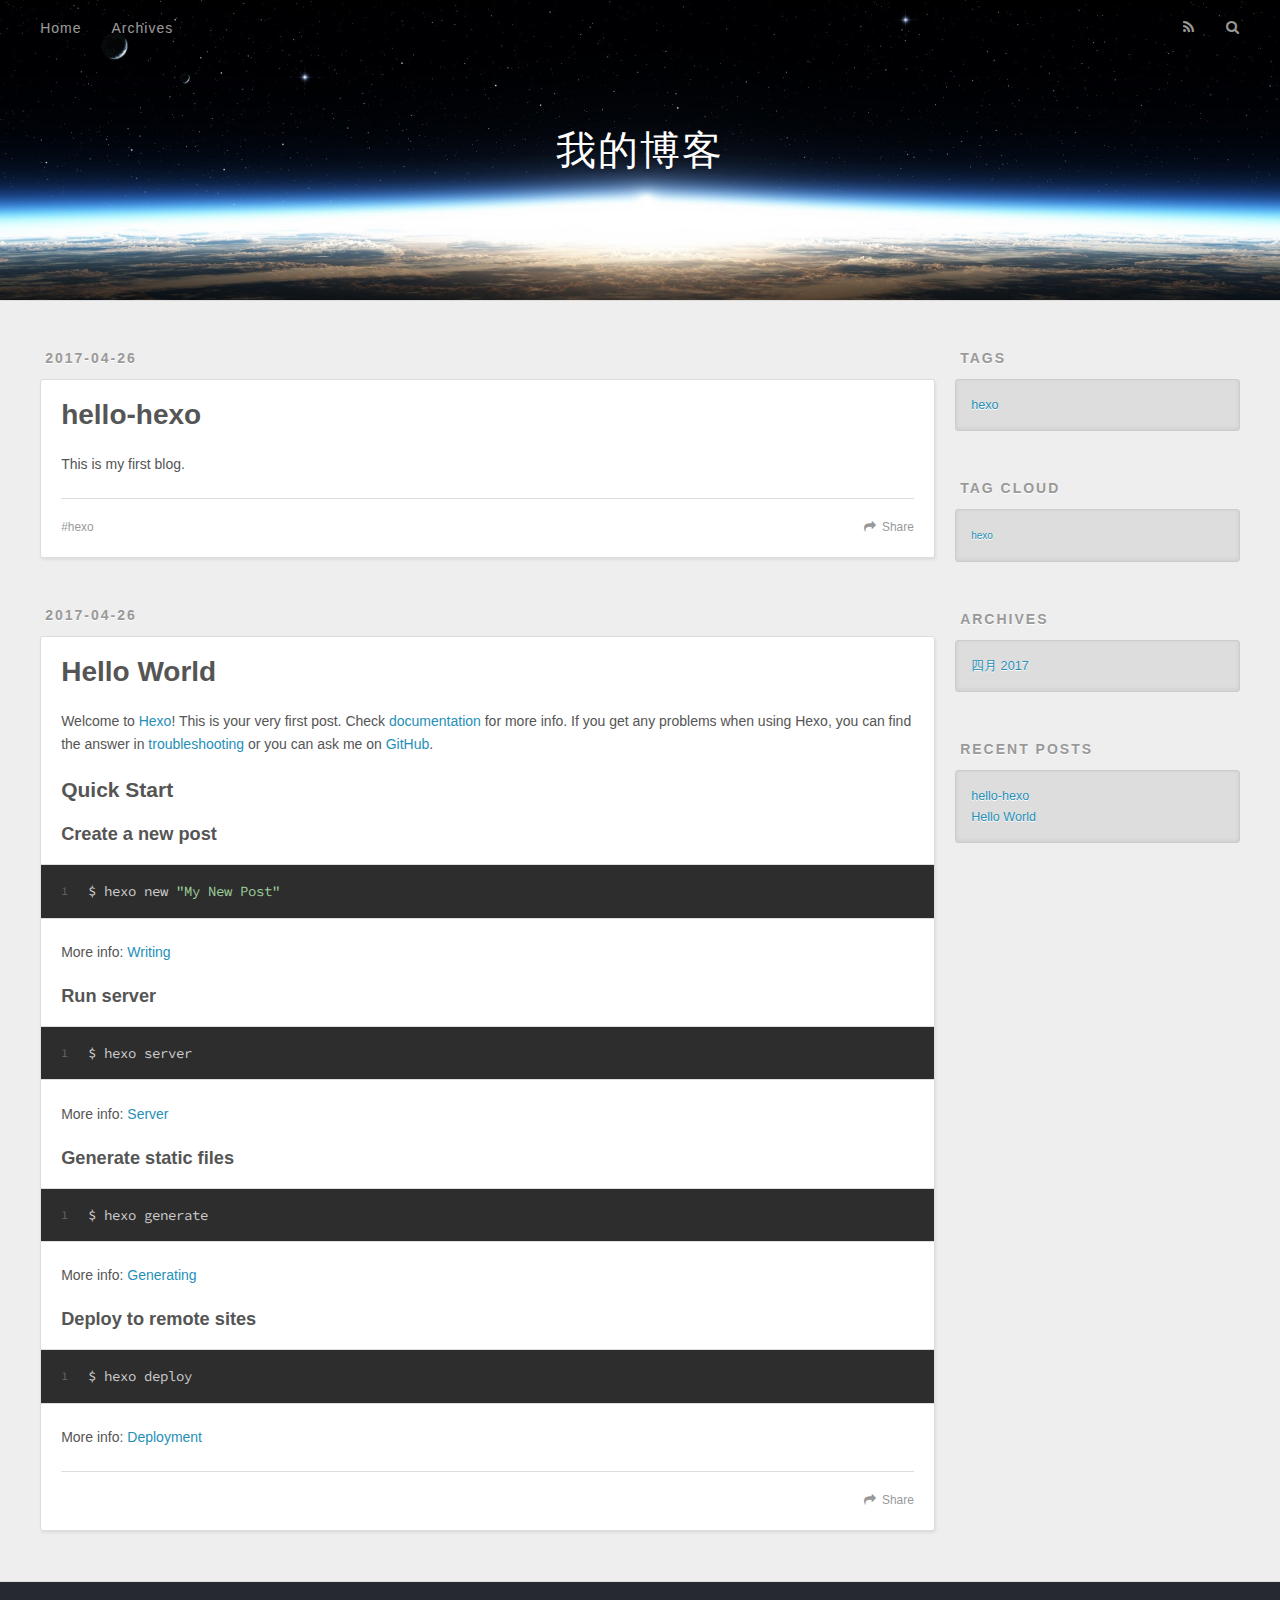
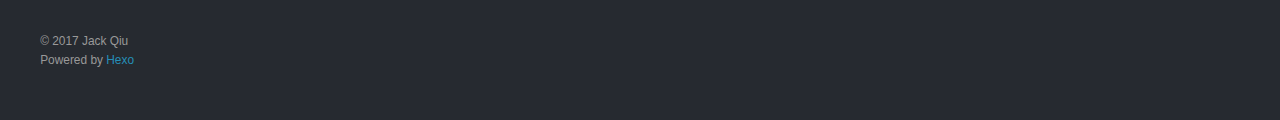
<file: index.html>
<!DOCTYPE html>
<html>
<head>
  <meta charset="utf-8">
  
  <title>我的博客</title>
  <meta name="viewport" content="width=device-width, initial-scale=1, maximum-scale=1">
  <meta property="og:type" content="website">
<meta property="og:title" content="我的博客">
<meta property="og:url" content="http://ShuangxuQiu.github.io/index.html">
<meta property="og:site_name" content="我的博客">
<meta name="twitter:card" content="summary">
<meta name="twitter:title" content="我的博客">
  
    <link rel="alternate" href="/atom.xml" title="我的博客" type="application/atom+xml">
  
  
    <link rel="icon" href="/favicon.png">
  
  
    <link href="//fonts.googleapis.com/css?family=Source+Code+Pro" rel="stylesheet" type="text/css">
  
  <link rel="stylesheet" href="/css/style.css">
  

</head>

<body>
  <div id="container">
    <div id="wrap">
      <header id="header">
  <div id="banner"></div>
  <div id="header-outer" class="outer">
    <div id="header-title" class="inner">
      <h1 id="logo-wrap">
        <a href="/" id="logo">我的博客</a>
      </h1>
      
    </div>
    <div id="header-inner" class="inner">
      <nav id="main-nav">
        <a id="main-nav-toggle" class="nav-icon"></a>
        
          <a class="main-nav-link" href="/">Home</a>
        
          <a class="main-nav-link" href="/archives">Archives</a>
        
      </nav>
      <nav id="sub-nav">
        
          <a id="nav-rss-link" class="nav-icon" href="/atom.xml" title="RSS Feed"></a>
        
        <a id="nav-search-btn" class="nav-icon" title="Search"></a>
      </nav>
      <div id="search-form-wrap">
        <form action="//google.com/search" method="get" accept-charset="UTF-8" class="search-form"><input type="search" name="q" class="search-form-input" placeholder="Search"><button type="submit" class="search-form-submit">&#xF002;</button><input type="hidden" name="sitesearch" value="http://ShuangxuQiu.github.io"></form>
      </div>
    </div>
  </div>
</header>
      <div class="outer">
        <section id="main">
  
    <article id="post-hello-hexo" class="article article-type-post" itemscope itemprop="blogPost">
  <div class="article-meta">
    <a href="/2017/04/26/hello-hexo/" class="article-date">
  <time datetime="2017-04-26T08:10:15.000Z" itemprop="datePublished">2017-04-26</time>
</a>
    
  </div>
  <div class="article-inner">
    
    
      <header class="article-header">
        
  
    <h1 itemprop="name">
      <a class="article-title" href="/2017/04/26/hello-hexo/">hello-hexo</a>
    </h1>
  

      </header>
    
    <div class="article-entry" itemprop="articleBody">
      
        <p>This is my first blog.</p>

      
    </div>
    <footer class="article-footer">
      <a data-url="http://ShuangxuQiu.github.io/2017/04/26/hello-hexo/" data-id="cj2008mwd0000g1oobeq42tws" class="article-share-link">Share</a>
      
      
  <ul class="article-tag-list"><li class="article-tag-list-item"><a class="article-tag-list-link" href="/tags/hexo/">hexo</a></li></ul>

    </footer>
  </div>
  
</article>


  
    <article id="post-hello-world" class="article article-type-post" itemscope itemprop="blogPost">
  <div class="article-meta">
    <a href="/2017/04/26/hello-world/" class="article-date">
  <time datetime="2017-04-26T07:14:22.000Z" itemprop="datePublished">2017-04-26</time>
</a>
    
  </div>
  <div class="article-inner">
    
    
      <header class="article-header">
        
  
    <h1 itemprop="name">
      <a class="article-title" href="/2017/04/26/hello-world/">Hello World</a>
    </h1>
  

      </header>
    
    <div class="article-entry" itemprop="articleBody">
      
        <p>Welcome to <a href="https://hexo.io/" target="_blank" rel="external">Hexo</a>! This is your very first post. Check <a href="https://hexo.io/docs/" target="_blank" rel="external">documentation</a> for more info. If you get any problems when using Hexo, you can find the answer in <a href="https://hexo.io/docs/troubleshooting.html" target="_blank" rel="external">troubleshooting</a> or you can ask me on <a href="https://github.com/hexojs/hexo/issues" target="_blank" rel="external">GitHub</a>.</p>
<h2 id="Quick-Start"><a href="#Quick-Start" class="headerlink" title="Quick Start"></a>Quick Start</h2><h3 id="Create-a-new-post"><a href="#Create-a-new-post" class="headerlink" title="Create a new post"></a>Create a new post</h3><figure class="highlight bash"><table><tr><td class="gutter"><pre><div class="line">1</div></pre></td><td class="code"><pre><div class="line">$ hexo new <span class="string">"My New Post"</span></div></pre></td></tr></table></figure>
<p>More info: <a href="https://hexo.io/docs/writing.html" target="_blank" rel="external">Writing</a></p>
<h3 id="Run-server"><a href="#Run-server" class="headerlink" title="Run server"></a>Run server</h3><figure class="highlight bash"><table><tr><td class="gutter"><pre><div class="line">1</div></pre></td><td class="code"><pre><div class="line">$ hexo server</div></pre></td></tr></table></figure>
<p>More info: <a href="https://hexo.io/docs/server.html" target="_blank" rel="external">Server</a></p>
<h3 id="Generate-static-files"><a href="#Generate-static-files" class="headerlink" title="Generate static files"></a>Generate static files</h3><figure class="highlight bash"><table><tr><td class="gutter"><pre><div class="line">1</div></pre></td><td class="code"><pre><div class="line">$ hexo generate</div></pre></td></tr></table></figure>
<p>More info: <a href="https://hexo.io/docs/generating.html" target="_blank" rel="external">Generating</a></p>
<h3 id="Deploy-to-remote-sites"><a href="#Deploy-to-remote-sites" class="headerlink" title="Deploy to remote sites"></a>Deploy to remote sites</h3><figure class="highlight bash"><table><tr><td class="gutter"><pre><div class="line">1</div></pre></td><td class="code"><pre><div class="line">$ hexo deploy</div></pre></td></tr></table></figure>
<p>More info: <a href="https://hexo.io/docs/deployment.html" target="_blank" rel="external">Deployment</a></p>

      
    </div>
    <footer class="article-footer">
      <a data-url="http://ShuangxuQiu.github.io/2017/04/26/hello-world/" data-id="cj2008mwm0001g1oorcoblg7o" class="article-share-link">Share</a>
      
      
    </footer>
  </div>
  
</article>


  

</section>
        
          <aside id="sidebar">
  
    

  
    
  <div class="widget-wrap">
    <h3 class="widget-title">Tags</h3>
    <div class="widget">
      <ul class="tag-list"><li class="tag-list-item"><a class="tag-list-link" href="/tags/hexo/">hexo</a></li></ul>
    </div>
  </div>


  
    
  <div class="widget-wrap">
    <h3 class="widget-title">Tag Cloud</h3>
    <div class="widget tagcloud">
      <a href="/tags/hexo/" style="font-size: 10px;">hexo</a>
    </div>
  </div>

  
    
  <div class="widget-wrap">
    <h3 class="widget-title">Archives</h3>
    <div class="widget">
      <ul class="archive-list"><li class="archive-list-item"><a class="archive-list-link" href="/archives/2017/04/">四月 2017</a></li></ul>
    </div>
  </div>


  
    
  <div class="widget-wrap">
    <h3 class="widget-title">Recent Posts</h3>
    <div class="widget">
      <ul>
        
          <li>
            <a href="/2017/04/26/hello-hexo/">hello-hexo</a>
          </li>
        
          <li>
            <a href="/2017/04/26/hello-world/">Hello World</a>
          </li>
        
      </ul>
    </div>
  </div>

  
</aside>
        
      </div>
      <footer id="footer">
  
  <div class="outer">
    <div id="footer-info" class="inner">
      &copy; 2017 Jack Qiu<br>
      Powered by <a href="http://hexo.io/" target="_blank">Hexo</a>
    </div>
  </div>
</footer>
    </div>
    <nav id="mobile-nav">
  
    <a href="/" class="mobile-nav-link">Home</a>
  
    <a href="/archives" class="mobile-nav-link">Archives</a>
  
</nav>
    

<script src="//ajax.googleapis.com/ajax/libs/jquery/2.0.3/jquery.min.js"></script>


  <link rel="stylesheet" href="/fancybox/jquery.fancybox.css">
  <script src="/fancybox/jquery.fancybox.pack.js"></script>


<script src="/js/script.js"></script>

  </div>
</body>
</html>
</file>
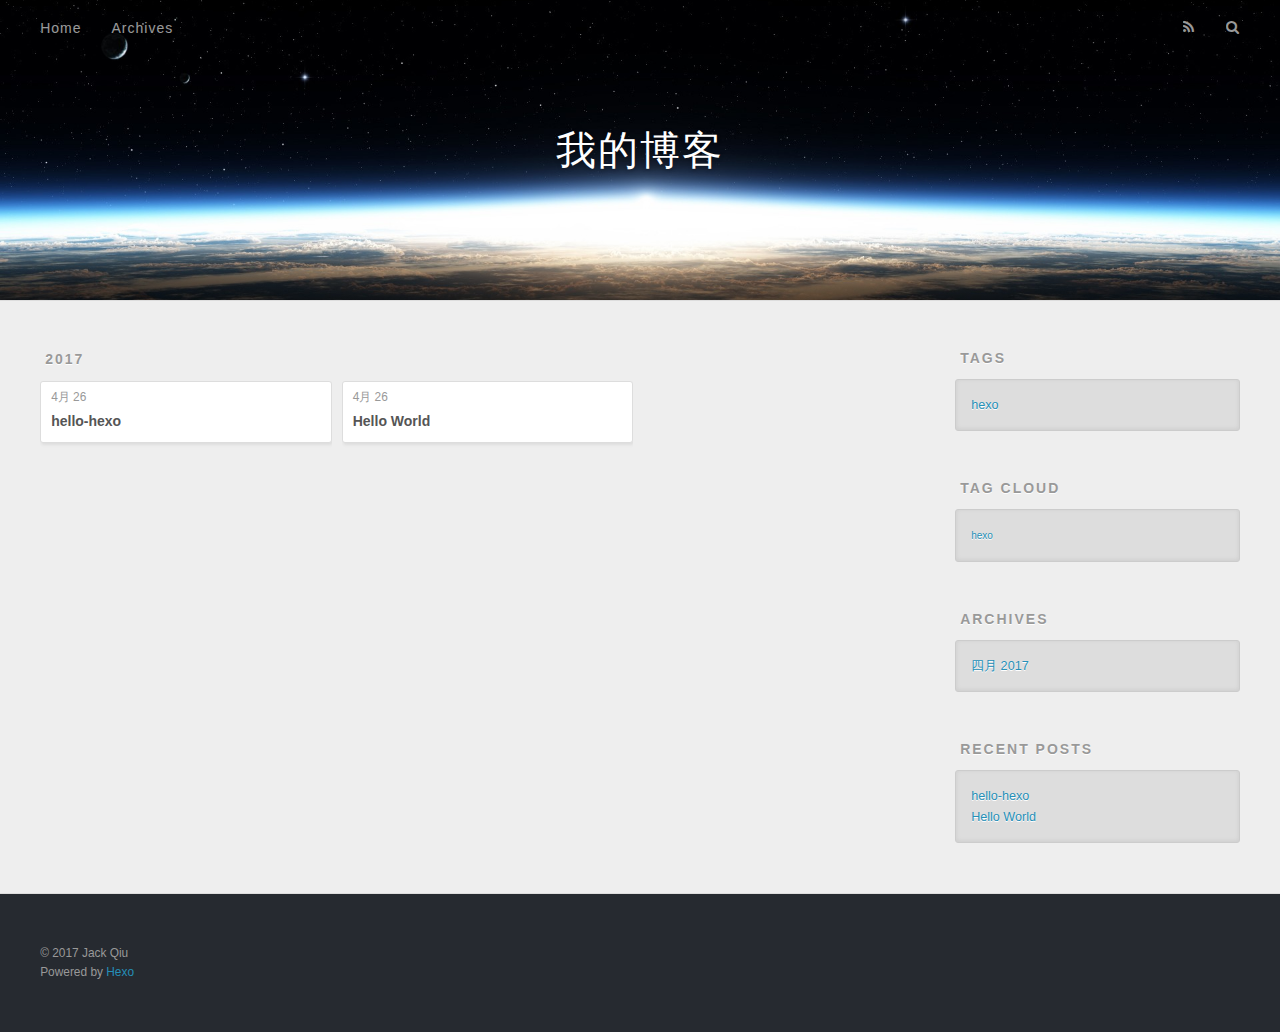
<file: archives/index.html>
<!DOCTYPE html>
<html>
<head>
  <meta charset="utf-8">
  
  <title>Archives | 我的博客</title>
  <meta name="viewport" content="width=device-width, initial-scale=1, maximum-scale=1">
  <meta property="og:type" content="website">
<meta property="og:title" content="我的博客">
<meta property="og:url" content="http://ShuangxuQiu.github.io/archives/index.html">
<meta property="og:site_name" content="我的博客">
<meta name="twitter:card" content="summary">
<meta name="twitter:title" content="我的博客">
  
    <link rel="alternate" href="/atom.xml" title="我的博客" type="application/atom+xml">
  
  
    <link rel="icon" href="/favicon.png">
  
  
    <link href="//fonts.googleapis.com/css?family=Source+Code+Pro" rel="stylesheet" type="text/css">
  
  <link rel="stylesheet" href="/css/style.css">
  

</head>

<body>
  <div id="container">
    <div id="wrap">
      <header id="header">
  <div id="banner"></div>
  <div id="header-outer" class="outer">
    <div id="header-title" class="inner">
      <h1 id="logo-wrap">
        <a href="/" id="logo">我的博客</a>
      </h1>
      
    </div>
    <div id="header-inner" class="inner">
      <nav id="main-nav">
        <a id="main-nav-toggle" class="nav-icon"></a>
        
          <a class="main-nav-link" href="/">Home</a>
        
          <a class="main-nav-link" href="/archives">Archives</a>
        
      </nav>
      <nav id="sub-nav">
        
          <a id="nav-rss-link" class="nav-icon" href="/atom.xml" title="RSS Feed"></a>
        
        <a id="nav-search-btn" class="nav-icon" title="Search"></a>
      </nav>
      <div id="search-form-wrap">
        <form action="//google.com/search" method="get" accept-charset="UTF-8" class="search-form"><input type="search" name="q" class="search-form-input" placeholder="Search"><button type="submit" class="search-form-submit">&#xF002;</button><input type="hidden" name="sitesearch" value="http://ShuangxuQiu.github.io"></form>
      </div>
    </div>
  </div>
</header>
      <div class="outer">
        <section id="main">
  
  
    
    
      
      
      <section class="archives-wrap">
        <div class="archive-year-wrap">
          <a href="/archives/2017" class="archive-year">2017</a>
        </div>
        <div class="archives">
    
    <article class="archive-article archive-type-post">
  <div class="archive-article-inner">
    <header class="archive-article-header">
      <a href="/2017/04/26/hello-hexo/" class="archive-article-date">
  <time datetime="2017-04-26T08:10:15.000Z" itemprop="datePublished">4月 26</time>
</a>
      
  
    <h1 itemprop="name">
      <a class="archive-article-title" href="/2017/04/26/hello-hexo/">hello-hexo</a>
    </h1>
  

    </header>
  </div>
</article>
  
    
    
    <article class="archive-article archive-type-post">
  <div class="archive-article-inner">
    <header class="archive-article-header">
      <a href="/2017/04/26/hello-world/" class="archive-article-date">
  <time datetime="2017-04-26T07:14:22.000Z" itemprop="datePublished">4月 26</time>
</a>
      
  
    <h1 itemprop="name">
      <a class="archive-article-title" href="/2017/04/26/hello-world/">Hello World</a>
    </h1>
  

    </header>
  </div>
</article>
  
  
    </div></section>
  

</section>
        
          <aside id="sidebar">
  
    

  
    
  <div class="widget-wrap">
    <h3 class="widget-title">Tags</h3>
    <div class="widget">
      <ul class="tag-list"><li class="tag-list-item"><a class="tag-list-link" href="/tags/hexo/">hexo</a></li></ul>
    </div>
  </div>


  
    
  <div class="widget-wrap">
    <h3 class="widget-title">Tag Cloud</h3>
    <div class="widget tagcloud">
      <a href="/tags/hexo/" style="font-size: 10px;">hexo</a>
    </div>
  </div>

  
    
  <div class="widget-wrap">
    <h3 class="widget-title">Archives</h3>
    <div class="widget">
      <ul class="archive-list"><li class="archive-list-item"><a class="archive-list-link" href="/archives/2017/04/">四月 2017</a></li></ul>
    </div>
  </div>


  
    
  <div class="widget-wrap">
    <h3 class="widget-title">Recent Posts</h3>
    <div class="widget">
      <ul>
        
          <li>
            <a href="/2017/04/26/hello-hexo/">hello-hexo</a>
          </li>
        
          <li>
            <a href="/2017/04/26/hello-world/">Hello World</a>
          </li>
        
      </ul>
    </div>
  </div>

  
</aside>
        
      </div>
      <footer id="footer">
  
  <div class="outer">
    <div id="footer-info" class="inner">
      &copy; 2017 Jack Qiu<br>
      Powered by <a href="http://hexo.io/" target="_blank">Hexo</a>
    </div>
  </div>
</footer>
    </div>
    <nav id="mobile-nav">
  
    <a href="/" class="mobile-nav-link">Home</a>
  
    <a href="/archives" class="mobile-nav-link">Archives</a>
  
</nav>
    

<script src="//ajax.googleapis.com/ajax/libs/jquery/2.0.3/jquery.min.js"></script>


  <link rel="stylesheet" href="/fancybox/jquery.fancybox.css">
  <script src="/fancybox/jquery.fancybox.pack.js"></script>


<script src="/js/script.js"></script>

  </div>
</body>
</html>
</file>
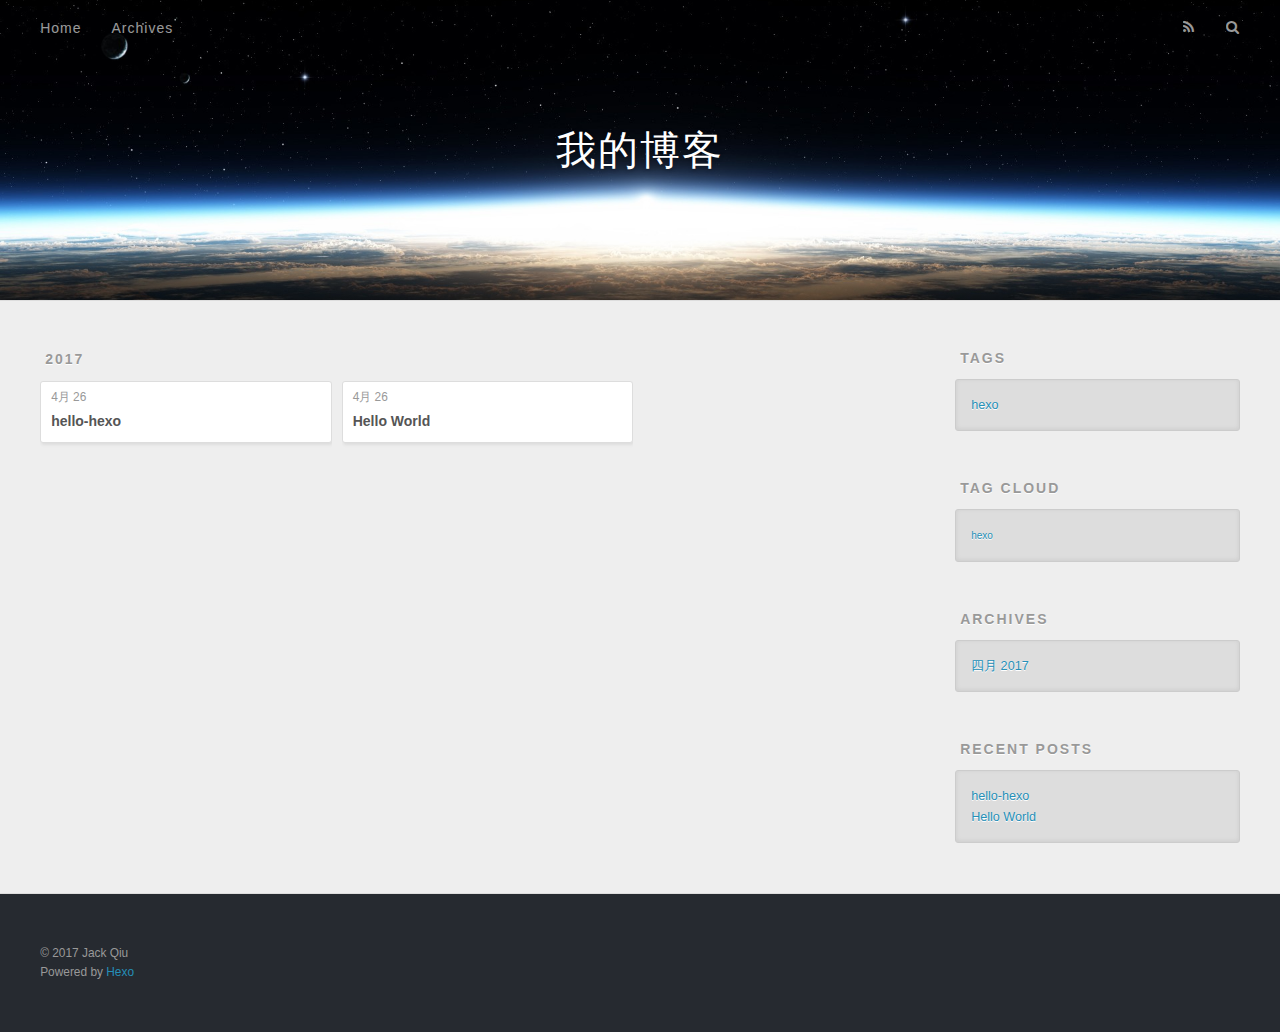
<file: archives/2017/index.html>
<!DOCTYPE html>
<html>
<head>
  <meta charset="utf-8">
  
  <title>Archives: 2017 | 我的博客</title>
  <meta name="viewport" content="width=device-width, initial-scale=1, maximum-scale=1">
  <meta property="og:type" content="website">
<meta property="og:title" content="我的博客">
<meta property="og:url" content="http://ShuangxuQiu.github.io/archives/2017/index.html">
<meta property="og:site_name" content="我的博客">
<meta name="twitter:card" content="summary">
<meta name="twitter:title" content="我的博客">
  
    <link rel="alternate" href="/atom.xml" title="我的博客" type="application/atom+xml">
  
  
    <link rel="icon" href="/favicon.png">
  
  
    <link href="//fonts.googleapis.com/css?family=Source+Code+Pro" rel="stylesheet" type="text/css">
  
  <link rel="stylesheet" href="/css/style.css">
  

</head>

<body>
  <div id="container">
    <div id="wrap">
      <header id="header">
  <div id="banner"></div>
  <div id="header-outer" class="outer">
    <div id="header-title" class="inner">
      <h1 id="logo-wrap">
        <a href="/" id="logo">我的博客</a>
      </h1>
      
    </div>
    <div id="header-inner" class="inner">
      <nav id="main-nav">
        <a id="main-nav-toggle" class="nav-icon"></a>
        
          <a class="main-nav-link" href="/">Home</a>
        
          <a class="main-nav-link" href="/archives">Archives</a>
        
      </nav>
      <nav id="sub-nav">
        
          <a id="nav-rss-link" class="nav-icon" href="/atom.xml" title="RSS Feed"></a>
        
        <a id="nav-search-btn" class="nav-icon" title="Search"></a>
      </nav>
      <div id="search-form-wrap">
        <form action="//google.com/search" method="get" accept-charset="UTF-8" class="search-form"><input type="search" name="q" class="search-form-input" placeholder="Search"><button type="submit" class="search-form-submit">&#xF002;</button><input type="hidden" name="sitesearch" value="http://ShuangxuQiu.github.io"></form>
      </div>
    </div>
  </div>
</header>
      <div class="outer">
        <section id="main">
  
  
    
    
      
      
      <section class="archives-wrap">
        <div class="archive-year-wrap">
          <a href="/archives/2017" class="archive-year">2017</a>
        </div>
        <div class="archives">
    
    <article class="archive-article archive-type-post">
  <div class="archive-article-inner">
    <header class="archive-article-header">
      <a href="/2017/04/26/hello-hexo/" class="archive-article-date">
  <time datetime="2017-04-26T08:10:15.000Z" itemprop="datePublished">4月 26</time>
</a>
      
  
    <h1 itemprop="name">
      <a class="archive-article-title" href="/2017/04/26/hello-hexo/">hello-hexo</a>
    </h1>
  

    </header>
  </div>
</article>
  
    
    
    <article class="archive-article archive-type-post">
  <div class="archive-article-inner">
    <header class="archive-article-header">
      <a href="/2017/04/26/hello-world/" class="archive-article-date">
  <time datetime="2017-04-26T07:14:22.000Z" itemprop="datePublished">4月 26</time>
</a>
      
  
    <h1 itemprop="name">
      <a class="archive-article-title" href="/2017/04/26/hello-world/">Hello World</a>
    </h1>
  

    </header>
  </div>
</article>
  
  
    </div></section>
  

</section>
        
          <aside id="sidebar">
  
    

  
    
  <div class="widget-wrap">
    <h3 class="widget-title">Tags</h3>
    <div class="widget">
      <ul class="tag-list"><li class="tag-list-item"><a class="tag-list-link" href="/tags/hexo/">hexo</a></li></ul>
    </div>
  </div>


  
    
  <div class="widget-wrap">
    <h3 class="widget-title">Tag Cloud</h3>
    <div class="widget tagcloud">
      <a href="/tags/hexo/" style="font-size: 10px;">hexo</a>
    </div>
  </div>

  
    
  <div class="widget-wrap">
    <h3 class="widget-title">Archives</h3>
    <div class="widget">
      <ul class="archive-list"><li class="archive-list-item"><a class="archive-list-link" href="/archives/2017/04/">四月 2017</a></li></ul>
    </div>
  </div>


  
    
  <div class="widget-wrap">
    <h3 class="widget-title">Recent Posts</h3>
    <div class="widget">
      <ul>
        
          <li>
            <a href="/2017/04/26/hello-hexo/">hello-hexo</a>
          </li>
        
          <li>
            <a href="/2017/04/26/hello-world/">Hello World</a>
          </li>
        
      </ul>
    </div>
  </div>

  
</aside>
        
      </div>
      <footer id="footer">
  
  <div class="outer">
    <div id="footer-info" class="inner">
      &copy; 2017 Jack Qiu<br>
      Powered by <a href="http://hexo.io/" target="_blank">Hexo</a>
    </div>
  </div>
</footer>
    </div>
    <nav id="mobile-nav">
  
    <a href="/" class="mobile-nav-link">Home</a>
  
    <a href="/archives" class="mobile-nav-link">Archives</a>
  
</nav>
    

<script src="//ajax.googleapis.com/ajax/libs/jquery/2.0.3/jquery.min.js"></script>


  <link rel="stylesheet" href="/fancybox/jquery.fancybox.css">
  <script src="/fancybox/jquery.fancybox.pack.js"></script>


<script src="/js/script.js"></script>

  </div>
</body>
</html>
</file>
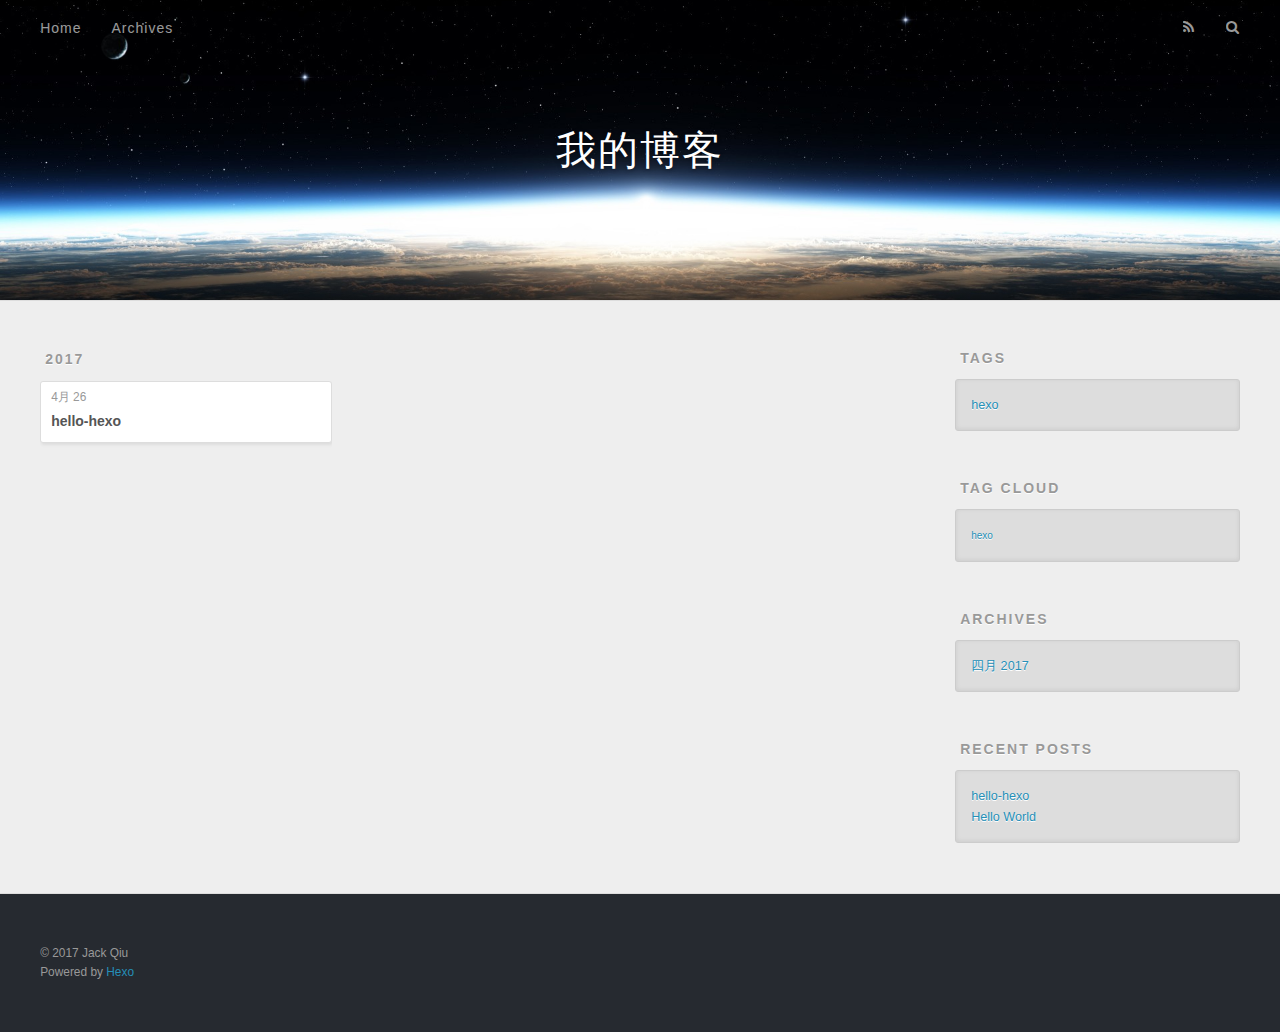
<file: tags/hexo/index.html>
<!DOCTYPE html>
<html>
<head>
  <meta charset="utf-8">
  
  <title>Tag: hexo | 我的博客</title>
  <meta name="viewport" content="width=device-width, initial-scale=1, maximum-scale=1">
  <meta property="og:type" content="website">
<meta property="og:title" content="我的博客">
<meta property="og:url" content="http://ShuangxuQiu.github.io/tags/hexo/index.html">
<meta property="og:site_name" content="我的博客">
<meta name="twitter:card" content="summary">
<meta name="twitter:title" content="我的博客">
  
    <link rel="alternate" href="/atom.xml" title="我的博客" type="application/atom+xml">
  
  
    <link rel="icon" href="/favicon.png">
  
  
    <link href="//fonts.googleapis.com/css?family=Source+Code+Pro" rel="stylesheet" type="text/css">
  
  <link rel="stylesheet" href="/css/style.css">
  

</head>

<body>
  <div id="container">
    <div id="wrap">
      <header id="header">
  <div id="banner"></div>
  <div id="header-outer" class="outer">
    <div id="header-title" class="inner">
      <h1 id="logo-wrap">
        <a href="/" id="logo">我的博客</a>
      </h1>
      
    </div>
    <div id="header-inner" class="inner">
      <nav id="main-nav">
        <a id="main-nav-toggle" class="nav-icon"></a>
        
          <a class="main-nav-link" href="/">Home</a>
        
          <a class="main-nav-link" href="/archives">Archives</a>
        
      </nav>
      <nav id="sub-nav">
        
          <a id="nav-rss-link" class="nav-icon" href="/atom.xml" title="RSS Feed"></a>
        
        <a id="nav-search-btn" class="nav-icon" title="Search"></a>
      </nav>
      <div id="search-form-wrap">
        <form action="//google.com/search" method="get" accept-charset="UTF-8" class="search-form"><input type="search" name="q" class="search-form-input" placeholder="Search"><button type="submit" class="search-form-submit">&#xF002;</button><input type="hidden" name="sitesearch" value="http://ShuangxuQiu.github.io"></form>
      </div>
    </div>
  </div>
</header>
      <div class="outer">
        <section id="main">
  
  
    
    
      
      
      <section class="archives-wrap">
        <div class="archive-year-wrap">
          <a href="/archives/2017" class="archive-year">2017</a>
        </div>
        <div class="archives">
    
    <article class="archive-article archive-type-post">
  <div class="archive-article-inner">
    <header class="archive-article-header">
      <a href="/2017/04/26/hello-hexo/" class="archive-article-date">
  <time datetime="2017-04-26T08:10:15.000Z" itemprop="datePublished">4月 26</time>
</a>
      
  
    <h1 itemprop="name">
      <a class="archive-article-title" href="/2017/04/26/hello-hexo/">hello-hexo</a>
    </h1>
  

    </header>
  </div>
</article>
  
  
    </div></section>
  

</section>
        
          <aside id="sidebar">
  
    

  
    
  <div class="widget-wrap">
    <h3 class="widget-title">Tags</h3>
    <div class="widget">
      <ul class="tag-list"><li class="tag-list-item"><a class="tag-list-link" href="/tags/hexo/">hexo</a></li></ul>
    </div>
  </div>


  
    
  <div class="widget-wrap">
    <h3 class="widget-title">Tag Cloud</h3>
    <div class="widget tagcloud">
      <a href="/tags/hexo/" style="font-size: 10px;">hexo</a>
    </div>
  </div>

  
    
  <div class="widget-wrap">
    <h3 class="widget-title">Archives</h3>
    <div class="widget">
      <ul class="archive-list"><li class="archive-list-item"><a class="archive-list-link" href="/archives/2017/04/">四月 2017</a></li></ul>
    </div>
  </div>


  
    
  <div class="widget-wrap">
    <h3 class="widget-title">Recent Posts</h3>
    <div class="widget">
      <ul>
        
          <li>
            <a href="/2017/04/26/hello-hexo/">hello-hexo</a>
          </li>
        
          <li>
            <a href="/2017/04/26/hello-world/">Hello World</a>
          </li>
        
      </ul>
    </div>
  </div>

  
</aside>
        
      </div>
      <footer id="footer">
  
  <div class="outer">
    <div id="footer-info" class="inner">
      &copy; 2017 Jack Qiu<br>
      Powered by <a href="http://hexo.io/" target="_blank">Hexo</a>
    </div>
  </div>
</footer>
    </div>
    <nav id="mobile-nav">
  
    <a href="/" class="mobile-nav-link">Home</a>
  
    <a href="/archives" class="mobile-nav-link">Archives</a>
  
</nav>
    

<script src="//ajax.googleapis.com/ajax/libs/jquery/2.0.3/jquery.min.js"></script>


  <link rel="stylesheet" href="/fancybox/jquery.fancybox.css">
  <script src="/fancybox/jquery.fancybox.pack.js"></script>


<script src="/js/script.js"></script>

  </div>
</body>
</html>
</file>
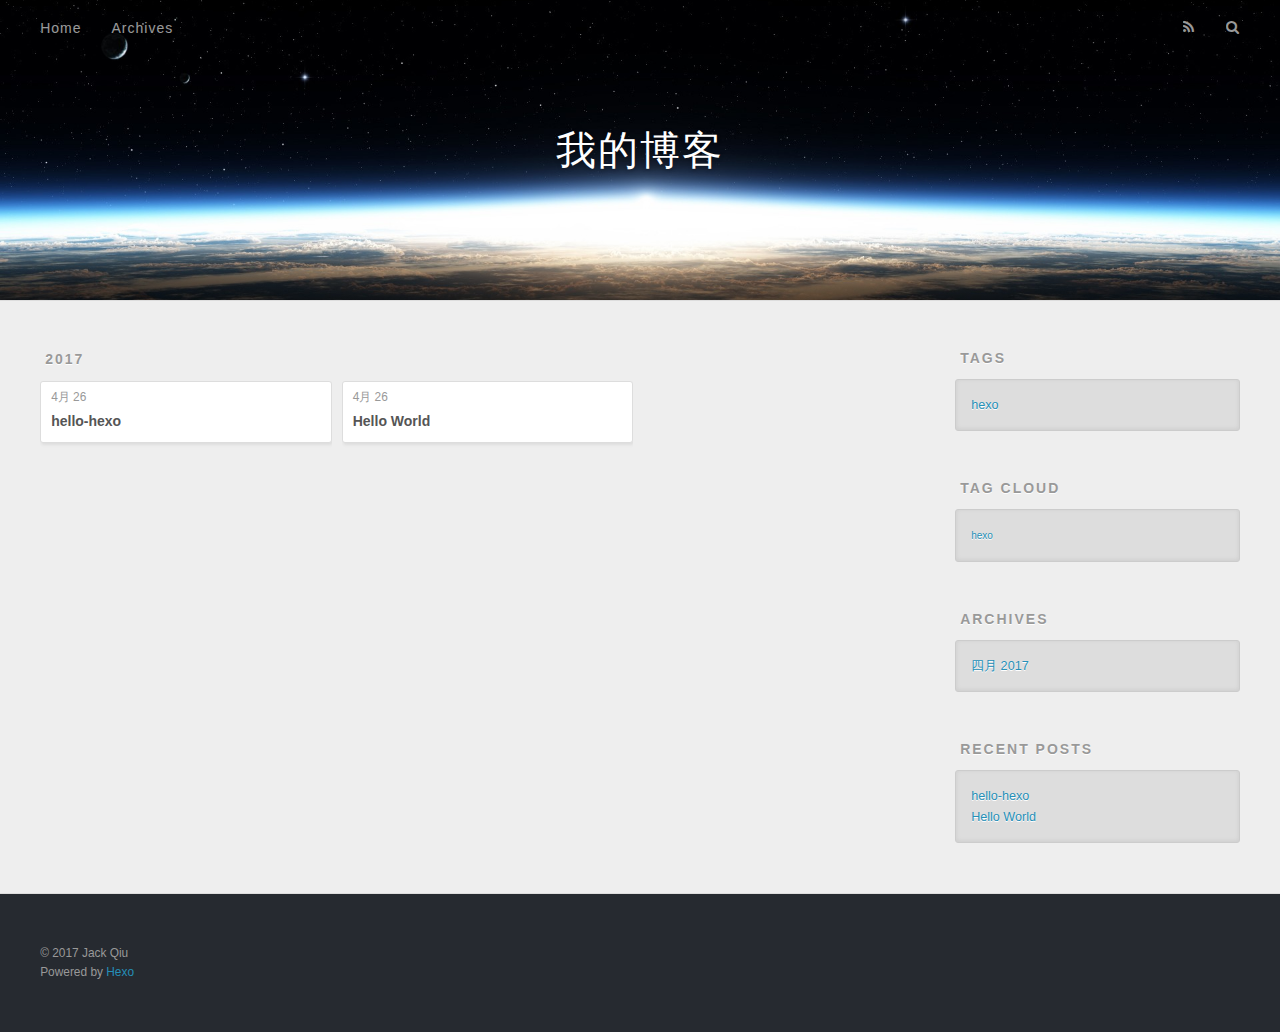
<file: archives/2017/04/index.html>
<!DOCTYPE html>
<html>
<head>
  <meta charset="utf-8">
  
  <title>Archives: 2017/4 | 我的博客</title>
  <meta name="viewport" content="width=device-width, initial-scale=1, maximum-scale=1">
  <meta property="og:type" content="website">
<meta property="og:title" content="我的博客">
<meta property="og:url" content="http://ShuangxuQiu.github.io/archives/2017/04/index.html">
<meta property="og:site_name" content="我的博客">
<meta name="twitter:card" content="summary">
<meta name="twitter:title" content="我的博客">
  
    <link rel="alternate" href="/atom.xml" title="我的博客" type="application/atom+xml">
  
  
    <link rel="icon" href="/favicon.png">
  
  
    <link href="//fonts.googleapis.com/css?family=Source+Code+Pro" rel="stylesheet" type="text/css">
  
  <link rel="stylesheet" href="/css/style.css">
  

</head>

<body>
  <div id="container">
    <div id="wrap">
      <header id="header">
  <div id="banner"></div>
  <div id="header-outer" class="outer">
    <div id="header-title" class="inner">
      <h1 id="logo-wrap">
        <a href="/" id="logo">我的博客</a>
      </h1>
      
    </div>
    <div id="header-inner" class="inner">
      <nav id="main-nav">
        <a id="main-nav-toggle" class="nav-icon"></a>
        
          <a class="main-nav-link" href="/">Home</a>
        
          <a class="main-nav-link" href="/archives">Archives</a>
        
      </nav>
      <nav id="sub-nav">
        
          <a id="nav-rss-link" class="nav-icon" href="/atom.xml" title="RSS Feed"></a>
        
        <a id="nav-search-btn" class="nav-icon" title="Search"></a>
      </nav>
      <div id="search-form-wrap">
        <form action="//google.com/search" method="get" accept-charset="UTF-8" class="search-form"><input type="search" name="q" class="search-form-input" placeholder="Search"><button type="submit" class="search-form-submit">&#xF002;</button><input type="hidden" name="sitesearch" value="http://ShuangxuQiu.github.io"></form>
      </div>
    </div>
  </div>
</header>
      <div class="outer">
        <section id="main">
  
  
    
    
      
      
      <section class="archives-wrap">
        <div class="archive-year-wrap">
          <a href="/archives/2017" class="archive-year">2017</a>
        </div>
        <div class="archives">
    
    <article class="archive-article archive-type-post">
  <div class="archive-article-inner">
    <header class="archive-article-header">
      <a href="/2017/04/26/hello-hexo/" class="archive-article-date">
  <time datetime="2017-04-26T08:10:15.000Z" itemprop="datePublished">4月 26</time>
</a>
      
  
    <h1 itemprop="name">
      <a class="archive-article-title" href="/2017/04/26/hello-hexo/">hello-hexo</a>
    </h1>
  

    </header>
  </div>
</article>
  
    
    
    <article class="archive-article archive-type-post">
  <div class="archive-article-inner">
    <header class="archive-article-header">
      <a href="/2017/04/26/hello-world/" class="archive-article-date">
  <time datetime="2017-04-26T07:14:22.000Z" itemprop="datePublished">4月 26</time>
</a>
      
  
    <h1 itemprop="name">
      <a class="archive-article-title" href="/2017/04/26/hello-world/">Hello World</a>
    </h1>
  

    </header>
  </div>
</article>
  
  
    </div></section>
  

</section>
        
          <aside id="sidebar">
  
    

  
    
  <div class="widget-wrap">
    <h3 class="widget-title">Tags</h3>
    <div class="widget">
      <ul class="tag-list"><li class="tag-list-item"><a class="tag-list-link" href="/tags/hexo/">hexo</a></li></ul>
    </div>
  </div>


  
    
  <div class="widget-wrap">
    <h3 class="widget-title">Tag Cloud</h3>
    <div class="widget tagcloud">
      <a href="/tags/hexo/" style="font-size: 10px;">hexo</a>
    </div>
  </div>

  
    
  <div class="widget-wrap">
    <h3 class="widget-title">Archives</h3>
    <div class="widget">
      <ul class="archive-list"><li class="archive-list-item"><a class="archive-list-link" href="/archives/2017/04/">四月 2017</a></li></ul>
    </div>
  </div>


  
    
  <div class="widget-wrap">
    <h3 class="widget-title">Recent Posts</h3>
    <div class="widget">
      <ul>
        
          <li>
            <a href="/2017/04/26/hello-hexo/">hello-hexo</a>
          </li>
        
          <li>
            <a href="/2017/04/26/hello-world/">Hello World</a>
          </li>
        
      </ul>
    </div>
  </div>

  
</aside>
        
      </div>
      <footer id="footer">
  
  <div class="outer">
    <div id="footer-info" class="inner">
      &copy; 2017 Jack Qiu<br>
      Powered by <a href="http://hexo.io/" target="_blank">Hexo</a>
    </div>
  </div>
</footer>
    </div>
    <nav id="mobile-nav">
  
    <a href="/" class="mobile-nav-link">Home</a>
  
    <a href="/archives" class="mobile-nav-link">Archives</a>
  
</nav>
    

<script src="//ajax.googleapis.com/ajax/libs/jquery/2.0.3/jquery.min.js"></script>


  <link rel="stylesheet" href="/fancybox/jquery.fancybox.css">
  <script src="/fancybox/jquery.fancybox.pack.js"></script>


<script src="/js/script.js"></script>

  </div>
</body>
</html>
</file>
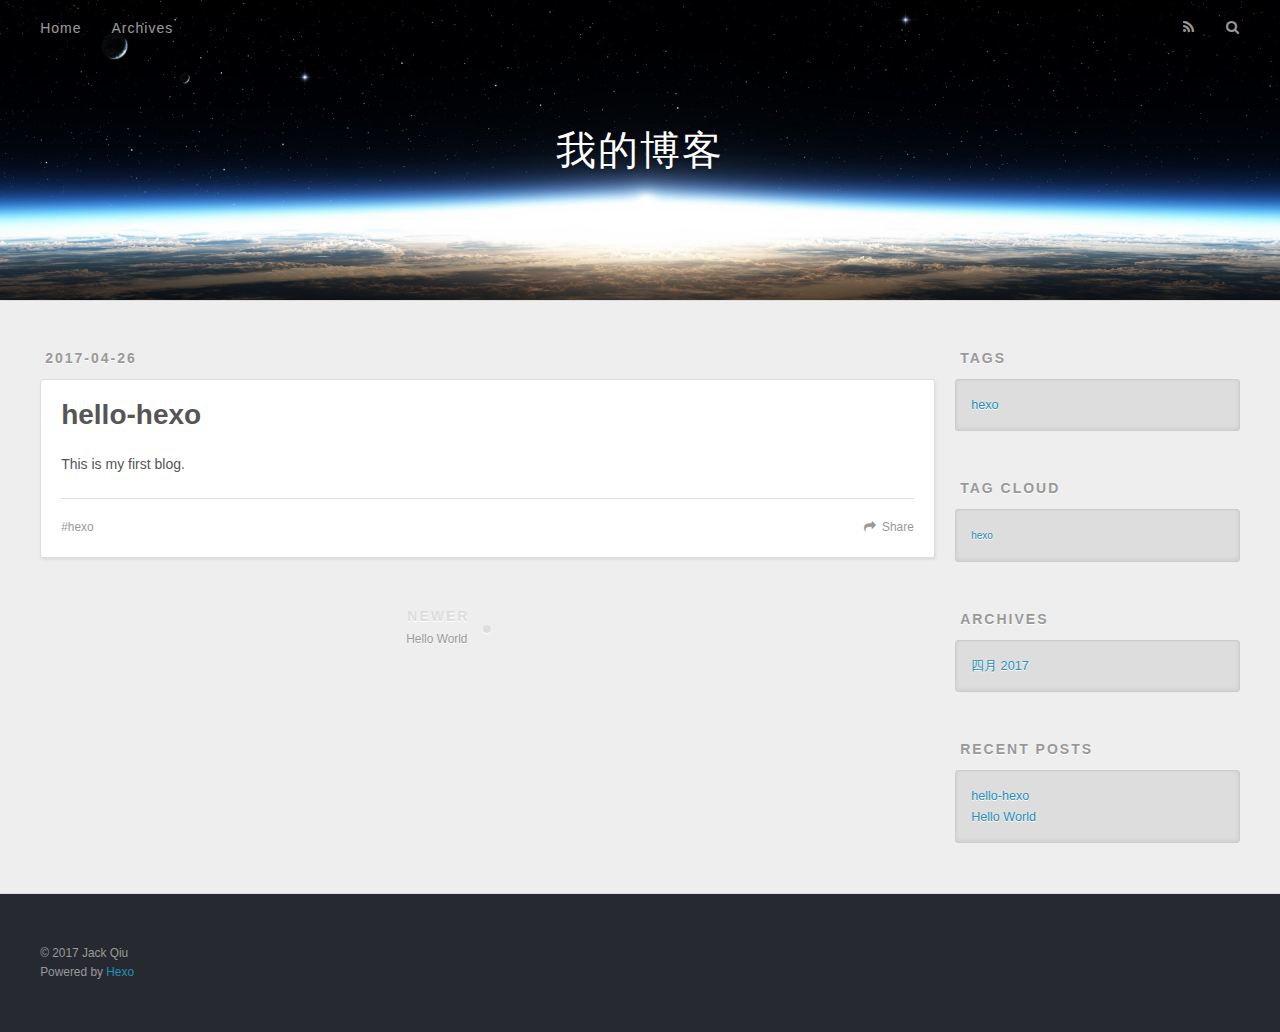
<file: 2017/04/26/hello-hexo/index.html>
<!DOCTYPE html>
<html>
<head>
  <meta charset="utf-8">
  
  <title>hello-hexo | 我的博客</title>
  <meta name="viewport" content="width=device-width, initial-scale=1, maximum-scale=1">
  <meta name="description" content="This is my first blog.">
<meta name="keywords" content="hexo">
<meta property="og:type" content="article">
<meta property="og:title" content="hello-hexo">
<meta property="og:url" content="http://ShuangxuQiu.github.io/2017/04/26/hello-hexo/index.html">
<meta property="og:site_name" content="我的博客">
<meta property="og:description" content="This is my first blog.">
<meta property="og:updated_time" content="2017-04-26T08:11:12.000Z">
<meta name="twitter:card" content="summary">
<meta name="twitter:title" content="hello-hexo">
<meta name="twitter:description" content="This is my first blog.">
  
    <link rel="alternate" href="/atom.xml" title="我的博客" type="application/atom+xml">
  
  
    <link rel="icon" href="/favicon.png">
  
  
    <link href="//fonts.googleapis.com/css?family=Source+Code+Pro" rel="stylesheet" type="text/css">
  
  <link rel="stylesheet" href="/css/style.css">
  

</head>

<body>
  <div id="container">
    <div id="wrap">
      <header id="header">
  <div id="banner"></div>
  <div id="header-outer" class="outer">
    <div id="header-title" class="inner">
      <h1 id="logo-wrap">
        <a href="/" id="logo">我的博客</a>
      </h1>
      
    </div>
    <div id="header-inner" class="inner">
      <nav id="main-nav">
        <a id="main-nav-toggle" class="nav-icon"></a>
        
          <a class="main-nav-link" href="/">Home</a>
        
          <a class="main-nav-link" href="/archives">Archives</a>
        
      </nav>
      <nav id="sub-nav">
        
          <a id="nav-rss-link" class="nav-icon" href="/atom.xml" title="RSS Feed"></a>
        
        <a id="nav-search-btn" class="nav-icon" title="Search"></a>
      </nav>
      <div id="search-form-wrap">
        <form action="//google.com/search" method="get" accept-charset="UTF-8" class="search-form"><input type="search" name="q" class="search-form-input" placeholder="Search"><button type="submit" class="search-form-submit">&#xF002;</button><input type="hidden" name="sitesearch" value="http://ShuangxuQiu.github.io"></form>
      </div>
    </div>
  </div>
</header>
      <div class="outer">
        <section id="main"><article id="post-hello-hexo" class="article article-type-post" itemscope itemprop="blogPost">
  <div class="article-meta">
    <a href="/2017/04/26/hello-hexo/" class="article-date">
  <time datetime="2017-04-26T08:10:15.000Z" itemprop="datePublished">2017-04-26</time>
</a>
    
  </div>
  <div class="article-inner">
    
    
      <header class="article-header">
        
  
    <h1 class="article-title" itemprop="name">
      hello-hexo
    </h1>
  

      </header>
    
    <div class="article-entry" itemprop="articleBody">
      
        <p>This is my first blog.</p>

      
    </div>
    <footer class="article-footer">
      <a data-url="http://ShuangxuQiu.github.io/2017/04/26/hello-hexo/" data-id="cj2008mwd0000g1oobeq42tws" class="article-share-link">Share</a>
      
      
  <ul class="article-tag-list"><li class="article-tag-list-item"><a class="article-tag-list-link" href="/tags/hexo/">hexo</a></li></ul>

    </footer>
  </div>
  
    
<nav id="article-nav">
  
    <a href="/2017/04/26/hello-world/" id="article-nav-newer" class="article-nav-link-wrap">
      <strong class="article-nav-caption">Newer</strong>
      <div class="article-nav-title">
        
          Hello World
        
      </div>
    </a>
  
  
</nav>

  
</article>

</section>
        
          <aside id="sidebar">
  
    

  
    
  <div class="widget-wrap">
    <h3 class="widget-title">Tags</h3>
    <div class="widget">
      <ul class="tag-list"><li class="tag-list-item"><a class="tag-list-link" href="/tags/hexo/">hexo</a></li></ul>
    </div>
  </div>


  
    
  <div class="widget-wrap">
    <h3 class="widget-title">Tag Cloud</h3>
    <div class="widget tagcloud">
      <a href="/tags/hexo/" style="font-size: 10px;">hexo</a>
    </div>
  </div>

  
    
  <div class="widget-wrap">
    <h3 class="widget-title">Archives</h3>
    <div class="widget">
      <ul class="archive-list"><li class="archive-list-item"><a class="archive-list-link" href="/archives/2017/04/">四月 2017</a></li></ul>
    </div>
  </div>


  
    
  <div class="widget-wrap">
    <h3 class="widget-title">Recent Posts</h3>
    <div class="widget">
      <ul>
        
          <li>
            <a href="/2017/04/26/hello-hexo/">hello-hexo</a>
          </li>
        
          <li>
            <a href="/2017/04/26/hello-world/">Hello World</a>
          </li>
        
      </ul>
    </div>
  </div>

  
</aside>
        
      </div>
      <footer id="footer">
  
  <div class="outer">
    <div id="footer-info" class="inner">
      &copy; 2017 Jack Qiu<br>
      Powered by <a href="http://hexo.io/" target="_blank">Hexo</a>
    </div>
  </div>
</footer>
    </div>
    <nav id="mobile-nav">
  
    <a href="/" class="mobile-nav-link">Home</a>
  
    <a href="/archives" class="mobile-nav-link">Archives</a>
  
</nav>
    

<script src="//ajax.googleapis.com/ajax/libs/jquery/2.0.3/jquery.min.js"></script>


  <link rel="stylesheet" href="/fancybox/jquery.fancybox.css">
  <script src="/fancybox/jquery.fancybox.pack.js"></script>


<script src="/js/script.js"></script>

  </div>
</body>
</html>
</file>
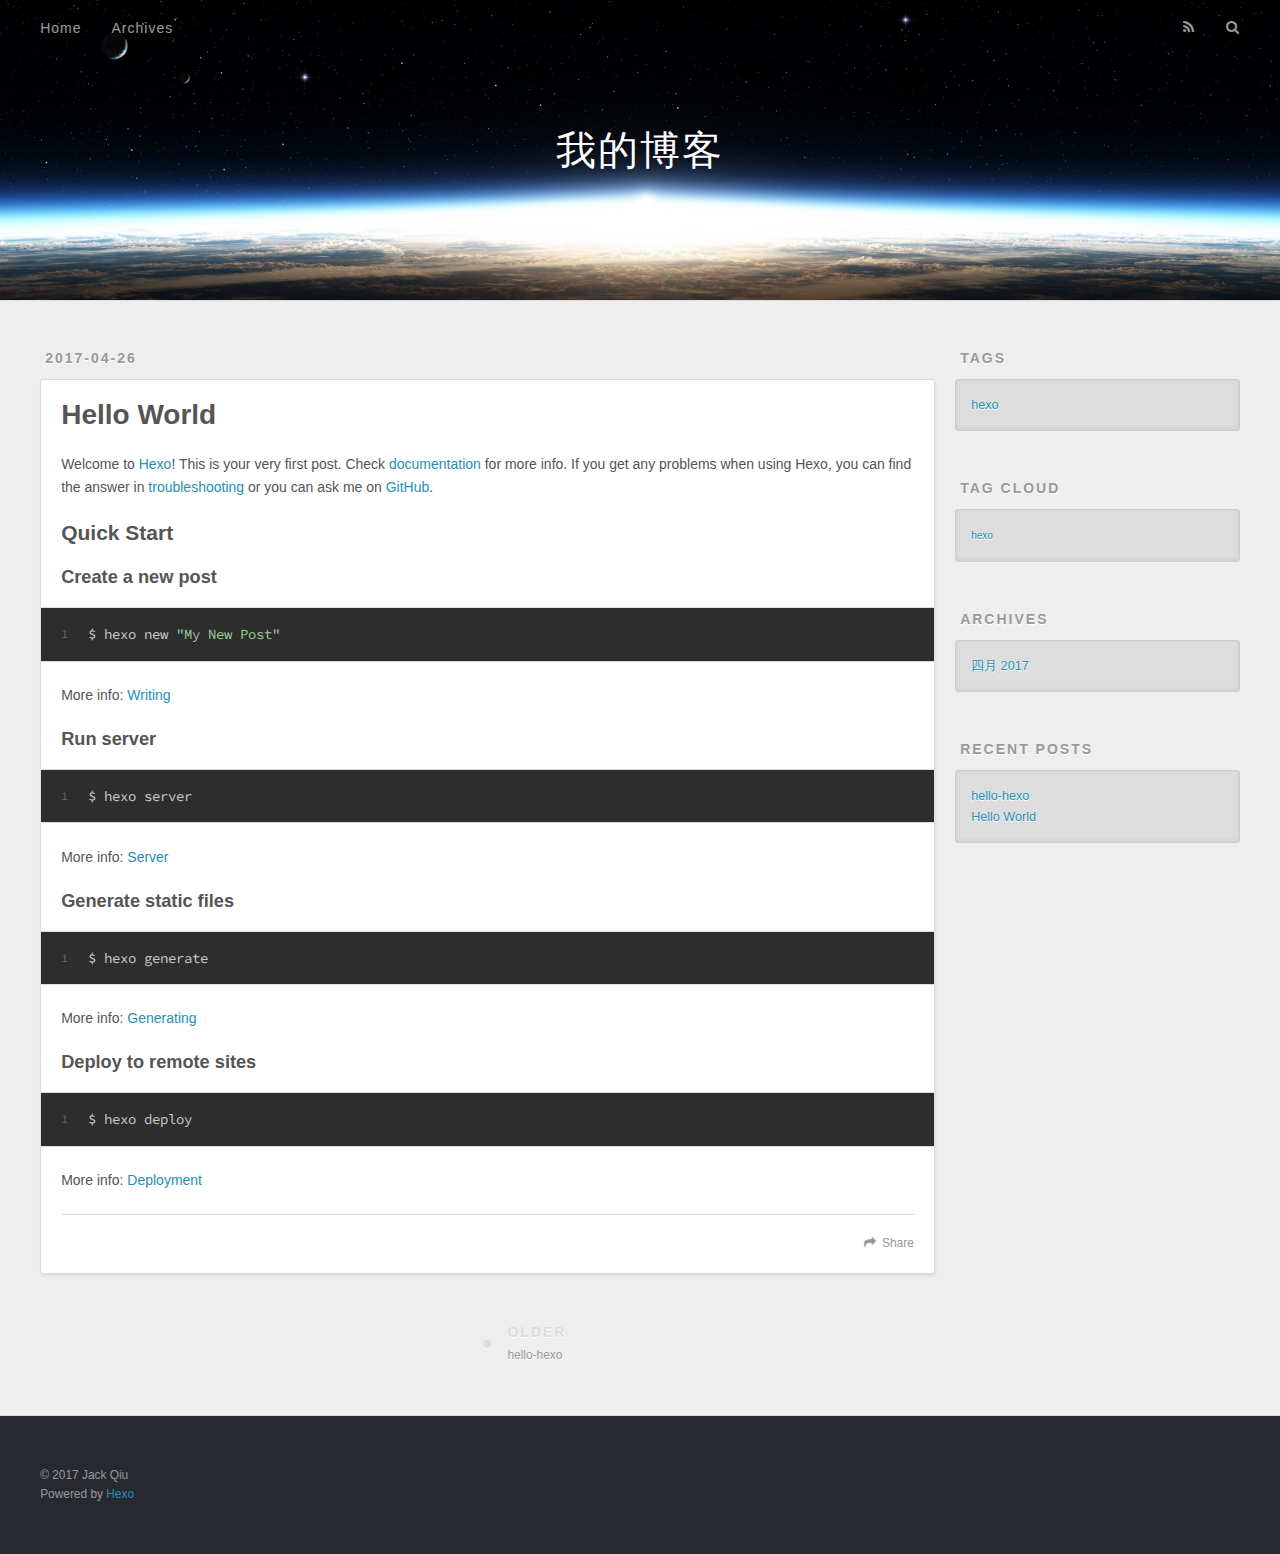
<file: 2017/04/26/hello-world/index.html>
<!DOCTYPE html>
<html>
<head>
  <meta charset="utf-8">
  
  <title>Hello World | 我的博客</title>
  <meta name="viewport" content="width=device-width, initial-scale=1, maximum-scale=1">
  <meta name="description" content="Welcome to Hexo! This is your very first post. Check documentation for more info. If you get any problems when using Hexo, you can find the answer in troubleshooting or you can ask me on GitHub. Quick">
<meta name="keywords">
<meta property="og:type" content="article">
<meta property="og:title" content="Hello World">
<meta property="og:url" content="http://ShuangxuQiu.github.io/2017/04/26/hello-world/index.html">
<meta property="og:site_name" content="我的博客">
<meta property="og:description" content="Welcome to Hexo! This is your very first post. Check documentation for more info. If you get any problems when using Hexo, you can find the answer in troubleshooting or you can ask me on GitHub. Quick">
<meta property="og:updated_time" content="2017-04-26T07:14:22.000Z">
<meta name="twitter:card" content="summary">
<meta name="twitter:title" content="Hello World">
<meta name="twitter:description" content="Welcome to Hexo! This is your very first post. Check documentation for more info. If you get any problems when using Hexo, you can find the answer in troubleshooting or you can ask me on GitHub. Quick">
  
    <link rel="alternate" href="/atom.xml" title="我的博客" type="application/atom+xml">
  
  
    <link rel="icon" href="/favicon.png">
  
  
    <link href="//fonts.googleapis.com/css?family=Source+Code+Pro" rel="stylesheet" type="text/css">
  
  <link rel="stylesheet" href="/css/style.css">
  

</head>

<body>
  <div id="container">
    <div id="wrap">
      <header id="header">
  <div id="banner"></div>
  <div id="header-outer" class="outer">
    <div id="header-title" class="inner">
      <h1 id="logo-wrap">
        <a href="/" id="logo">我的博客</a>
      </h1>
      
    </div>
    <div id="header-inner" class="inner">
      <nav id="main-nav">
        <a id="main-nav-toggle" class="nav-icon"></a>
        
          <a class="main-nav-link" href="/">Home</a>
        
          <a class="main-nav-link" href="/archives">Archives</a>
        
      </nav>
      <nav id="sub-nav">
        
          <a id="nav-rss-link" class="nav-icon" href="/atom.xml" title="RSS Feed"></a>
        
        <a id="nav-search-btn" class="nav-icon" title="Search"></a>
      </nav>
      <div id="search-form-wrap">
        <form action="//google.com/search" method="get" accept-charset="UTF-8" class="search-form"><input type="search" name="q" class="search-form-input" placeholder="Search"><button type="submit" class="search-form-submit">&#xF002;</button><input type="hidden" name="sitesearch" value="http://ShuangxuQiu.github.io"></form>
      </div>
    </div>
  </div>
</header>
      <div class="outer">
        <section id="main"><article id="post-hello-world" class="article article-type-post" itemscope itemprop="blogPost">
  <div class="article-meta">
    <a href="/2017/04/26/hello-world/" class="article-date">
  <time datetime="2017-04-26T07:14:22.000Z" itemprop="datePublished">2017-04-26</time>
</a>
    
  </div>
  <div class="article-inner">
    
    
      <header class="article-header">
        
  
    <h1 class="article-title" itemprop="name">
      Hello World
    </h1>
  

      </header>
    
    <div class="article-entry" itemprop="articleBody">
      
        <p>Welcome to <a href="https://hexo.io/" target="_blank" rel="external">Hexo</a>! This is your very first post. Check <a href="https://hexo.io/docs/" target="_blank" rel="external">documentation</a> for more info. If you get any problems when using Hexo, you can find the answer in <a href="https://hexo.io/docs/troubleshooting.html" target="_blank" rel="external">troubleshooting</a> or you can ask me on <a href="https://github.com/hexojs/hexo/issues" target="_blank" rel="external">GitHub</a>.</p>
<h2 id="Quick-Start"><a href="#Quick-Start" class="headerlink" title="Quick Start"></a>Quick Start</h2><h3 id="Create-a-new-post"><a href="#Create-a-new-post" class="headerlink" title="Create a new post"></a>Create a new post</h3><figure class="highlight bash"><table><tr><td class="gutter"><pre><div class="line">1</div></pre></td><td class="code"><pre><div class="line">$ hexo new <span class="string">"My New Post"</span></div></pre></td></tr></table></figure>
<p>More info: <a href="https://hexo.io/docs/writing.html" target="_blank" rel="external">Writing</a></p>
<h3 id="Run-server"><a href="#Run-server" class="headerlink" title="Run server"></a>Run server</h3><figure class="highlight bash"><table><tr><td class="gutter"><pre><div class="line">1</div></pre></td><td class="code"><pre><div class="line">$ hexo server</div></pre></td></tr></table></figure>
<p>More info: <a href="https://hexo.io/docs/server.html" target="_blank" rel="external">Server</a></p>
<h3 id="Generate-static-files"><a href="#Generate-static-files" class="headerlink" title="Generate static files"></a>Generate static files</h3><figure class="highlight bash"><table><tr><td class="gutter"><pre><div class="line">1</div></pre></td><td class="code"><pre><div class="line">$ hexo generate</div></pre></td></tr></table></figure>
<p>More info: <a href="https://hexo.io/docs/generating.html" target="_blank" rel="external">Generating</a></p>
<h3 id="Deploy-to-remote-sites"><a href="#Deploy-to-remote-sites" class="headerlink" title="Deploy to remote sites"></a>Deploy to remote sites</h3><figure class="highlight bash"><table><tr><td class="gutter"><pre><div class="line">1</div></pre></td><td class="code"><pre><div class="line">$ hexo deploy</div></pre></td></tr></table></figure>
<p>More info: <a href="https://hexo.io/docs/deployment.html" target="_blank" rel="external">Deployment</a></p>

      
    </div>
    <footer class="article-footer">
      <a data-url="http://ShuangxuQiu.github.io/2017/04/26/hello-world/" data-id="cj2008mwm0001g1oorcoblg7o" class="article-share-link">Share</a>
      
      
    </footer>
  </div>
  
    
<nav id="article-nav">
  
  
    <a href="/2017/04/26/hello-hexo/" id="article-nav-older" class="article-nav-link-wrap">
      <strong class="article-nav-caption">Older</strong>
      <div class="article-nav-title">hello-hexo</div>
    </a>
  
</nav>

  
</article>

</section>
        
          <aside id="sidebar">
  
    

  
    
  <div class="widget-wrap">
    <h3 class="widget-title">Tags</h3>
    <div class="widget">
      <ul class="tag-list"><li class="tag-list-item"><a class="tag-list-link" href="/tags/hexo/">hexo</a></li></ul>
    </div>
  </div>


  
    
  <div class="widget-wrap">
    <h3 class="widget-title">Tag Cloud</h3>
    <div class="widget tagcloud">
      <a href="/tags/hexo/" style="font-size: 10px;">hexo</a>
    </div>
  </div>

  
    
  <div class="widget-wrap">
    <h3 class="widget-title">Archives</h3>
    <div class="widget">
      <ul class="archive-list"><li class="archive-list-item"><a class="archive-list-link" href="/archives/2017/04/">四月 2017</a></li></ul>
    </div>
  </div>


  
    
  <div class="widget-wrap">
    <h3 class="widget-title">Recent Posts</h3>
    <div class="widget">
      <ul>
        
          <li>
            <a href="/2017/04/26/hello-hexo/">hello-hexo</a>
          </li>
        
          <li>
            <a href="/2017/04/26/hello-world/">Hello World</a>
          </li>
        
      </ul>
    </div>
  </div>

  
</aside>
        
      </div>
      <footer id="footer">
  
  <div class="outer">
    <div id="footer-info" class="inner">
      &copy; 2017 Jack Qiu<br>
      Powered by <a href="http://hexo.io/" target="_blank">Hexo</a>
    </div>
  </div>
</footer>
    </div>
    <nav id="mobile-nav">
  
    <a href="/" class="mobile-nav-link">Home</a>
  
    <a href="/archives" class="mobile-nav-link">Archives</a>
  
</nav>
    

<script src="//ajax.googleapis.com/ajax/libs/jquery/2.0.3/jquery.min.js"></script>


  <link rel="stylesheet" href="/fancybox/jquery.fancybox.css">
  <script src="/fancybox/jquery.fancybox.pack.js"></script>


<script src="/js/script.js"></script>

  </div>
</body>
</html>
</file>
<file: css/style.css>
body {
  width: 100%;
}
body:before,
body:after {
  content: "";
  display: table;
}
body:after {
  clear: both;
}
html,
body,
div,
span,
applet,
object,
iframe,
h1,
h2,
h3,
h4,
h5,
h6,
p,
blockquote,
pre,
a,
abbr,
acronym,
address,
big,
cite,
code,
del,
dfn,
em,
img,
ins,
kbd,
q,
s,
samp,
small,
strike,
strong,
sub,
sup,
tt,
var,
dl,
dt,
dd,
ol,
ul,
li,
fieldset,
form,
label,
legend,
table,
caption,
tbody,
tfoot,
thead,
tr,
th,
td {
  margin: 0;
  padding: 0;
  border: 0;
  outline: 0;
  font-weight: inherit;
  font-style: inherit;
  font-family: inherit;
  font-size: 100%;
  vertical-align: baseline;
}
body {
  line-height: 1;
  color: #000;
  background: #fff;
}
ol,
ul {
  list-style: none;
}
table {
  border-collapse: separate;
  border-spacing: 0;
  vertical-align: middle;
}
caption,
th,
td {
  text-align: left;
  font-weight: normal;
  vertical-align: middle;
}
a img {
  border: none;
}
input,
button {
  margin: 0;
  padding: 0;
}
input::-moz-focus-inner,
button::-moz-focus-inner {
  border: 0;
  padding: 0;
}
@font-face {
  font-family: FontAwesome;
  font-style: normal;
  font-weight: normal;
  src: url("fonts/fontawesome-webfont.eot?v=#4.0.3");
  src: url("fonts/fontawesome-webfont.eot?#iefix&v=#4.0.3") format("embedded-opentype"), url("fonts/fontawesome-webfont.woff?v=#4.0.3") format("woff"), url("fonts/fontawesome-webfont.ttf?v=#4.0.3") format("truetype"), url("fonts/fontawesome-webfont.svg#fontawesomeregular?v=#4.0.3") format("svg");
}
html,
body,
#container {
  height: 100%;
}
body {
  background: #eee;
  font: 14px "Helvetica Neue", Helvetica, Arial, sans-serif;
  -webkit-text-size-adjust: 100%;
}
.outer {
  max-width: 1220px;
  margin: 0 auto;
  padding: 0 20px;
}
.outer:before,
.outer:after {
  content: "";
  display: table;
}
.outer:after {
  clear: both;
}
.inner {
  display: inline;
  float: left;
  width: 98.33333333333333%;
  margin: 0 0.833333333333333%;
}
.left,
.alignleft {
  float: left;
}
.right,
.alignright {
  float: right;
}
.clear {
  clear: both;
}
#container {
  position: relative;
}
.mobile-nav-on {
  overflow: hidden;
}
#wrap {
  height: 100%;
  width: 100%;
  position: absolute;
  top: 0;
  left: 0;
  -webkit-transition: 0.2s ease-out;
  -moz-transition: 0.2s ease-out;
  -ms-transition: 0.2s ease-out;
  transition: 0.2s ease-out;
  z-index: 1;
  background: #eee;
}
.mobile-nav-on #wrap {
  left: 280px;
}
@media screen and (min-width: 768px) {
  #main {
    display: inline;
    float: left;
    width: 73.33333333333333%;
    margin: 0 0.833333333333333%;
  }
}
.article-date,
.article-category-link,
.archive-year,
.widget-title {
  text-decoration: none;
  text-transform: uppercase;
  letter-spacing: 2px;
  color: #999;
  margin-bottom: 1em;
  margin-left: 5px;
  line-height: 1em;
  text-shadow: 0 1px #fff;
  font-weight: bold;
}
.article-inner,
.archive-article-inner {
  background: #fff;
  -webkit-box-shadow: 1px 2px 3px #ddd;
  box-shadow: 1px 2px 3px #ddd;
  border: 1px solid #ddd;
  border-radius: 3px;
}
.article-entry h1,
.widget h1 {
  font-size: 2em;
}
.article-entry h2,
.widget h2 {
  font-size: 1.5em;
}
.article-entry h3,
.widget h3 {
  font-size: 1.3em;
}
.article-entry h4,
.widget h4 {
  font-size: 1.2em;
}
.article-entry h5,
.widget h5 {
  font-size: 1em;
}
.article-entry h6,
.widget h6 {
  font-size: 1em;
  color: #999;
}
.article-entry hr,
.widget hr {
  border: 1px dashed #ddd;
}
.article-entry strong,
.widget strong {
  font-weight: bold;
}
.article-entry em,
.widget em,
.article-entry cite,
.widget cite {
  font-style: italic;
}
.article-entry sup,
.widget sup,
.article-entry sub,
.widget sub {
  font-size: 0.75em;
  line-height: 0;
  position: relative;
  vertical-align: baseline;
}
.article-entry sup,
.widget sup {
  top: -0.5em;
}
.article-entry sub,
.widget sub {
  bottom: -0.2em;
}
.article-entry small,
.widget small {
  font-size: 0.85em;
}
.article-entry acronym,
.widget acronym,
.article-entry abbr,
.widget abbr {
  border-bottom: 1px dotted;
}
.article-entry ul,
.widget ul,
.article-entry ol,
.widget ol,
.article-entry dl,
.widget dl {
  margin: 0 20px;
  line-height: 1.6em;
}
.article-entry ul ul,
.widget ul ul,
.article-entry ol ul,
.widget ol ul,
.article-entry ul ol,
.widget ul ol,
.article-entry ol ol,
.widget ol ol {
  margin-top: 0;
  margin-bottom: 0;
}
.article-entry ul,
.widget ul {
  list-style: disc;
}
.article-entry ol,
.widget ol {
  list-style: decimal;
}
.article-entry dt,
.widget dt {
  font-weight: bold;
}
#header {
  height: 300px;
  position: relative;
  border-bottom: 1px solid #ddd;
}
#header:before,
#header:after {
  content: "";
  position: absolute;
  left: 0;
  right: 0;
  height: 40px;
}
#header:before {
  top: 0;
  background: -webkit-linear-gradient(rgba(0,0,0,0.2), transparent);
  background: -moz-linear-gradient(rgba(0,0,0,0.2), transparent);
  background: -ms-linear-gradient(rgba(0,0,0,0.2), transparent);
  background: linear-gradient(rgba(0,0,0,0.2), transparent);
}
#header:after {
  bottom: 0;
  background: -webkit-linear-gradient(transparent, rgba(0,0,0,0.2));
  background: -moz-linear-gradient(transparent, rgba(0,0,0,0.2));
  background: -ms-linear-gradient(transparent, rgba(0,0,0,0.2));
  background: linear-gradient(transparent, rgba(0,0,0,0.2));
}
#header-outer {
  height: 100%;
  position: relative;
}
#header-inner {
  position: relative;
  overflow: hidden;
}
#banner {
  position: absolute;
  top: 0;
  left: 0;
  width: 100%;
  height: 100%;
  background: url("images/banner.jpg") center #000;
  -webkit-background-size: cover;
  -moz-background-size: cover;
  background-size: cover;
  z-index: -1;
}
#header-title {
  text-align: center;
  height: 40px;
  position: absolute;
  top: 50%;
  left: 0;
  margin-top: -20px;
}
#logo,
#subtitle {
  text-decoration: none;
  color: #fff;
  font-weight: 300;
  text-shadow: 0 1px 4px rgba(0,0,0,0.3);
}
#logo {
  font-size: 40px;
  line-height: 40px;
  letter-spacing: 2px;
}
#subtitle {
  font-size: 16px;
  line-height: 16px;
  letter-spacing: 1px;
}
#subtitle-wrap {
  margin-top: 16px;
}
#main-nav {
  float: left;
  margin-left: -15px;
}
.nav-icon,
.main-nav-link {
  float: left;
  color: #fff;
  opacity: 0.6;
  text-decoration: none;
  text-shadow: 0 1px rgba(0,0,0,0.2);
  -webkit-transition: opacity 0.2s;
  -moz-transition: opacity 0.2s;
  -ms-transition: opacity 0.2s;
  transition: opacity 0.2s;
  display: block;
  padding: 20px 15px;
}
.nav-icon:hover,
.main-nav-link:hover {
  opacity: 1;
}
.nav-icon {
  font-family: FontAwesome;
  text-align: center;
  font-size: 14px;
  width: 14px;
  height: 14px;
  padding: 20px 15px;
  position: relative;
  cursor: pointer;
}
.main-nav-link {
  font-weight: 300;
  letter-spacing: 1px;
}
@media screen and (max-width: 479px) {
  .main-nav-link {
    display: none;
  }
}
#main-nav-toggle {
  display: none;
}
#main-nav-toggle:before {
  content: "\f0c9";
}
@media screen and (max-width: 479px) {
  #main-nav-toggle {
    display: block;
  }
}
#sub-nav {
  float: right;
  margin-right: -15px;
}
#nav-rss-link:before {
  content: "\f09e";
}
#nav-search-btn:before {
  content: "\f002";
}
#search-form-wrap {
  position: absolute;
  top: 15px;
  width: 150px;
  height: 30px;
  right: -150px;
  opacity: 0;
  -webkit-transition: 0.2s ease-out;
  -moz-transition: 0.2s ease-out;
  -ms-transition: 0.2s ease-out;
  transition: 0.2s ease-out;
}
#search-form-wrap.on {
  opacity: 1;
  right: 0;
}
@media screen and (max-width: 479px) {
  #search-form-wrap {
    width: 100%;
    right: -100%;
  }
}
.search-form {
  position: absolute;
  top: 0;
  left: 0;
  right: 0;
  background: #fff;
  padding: 5px 15px;
  border-radius: 15px;
  -webkit-box-shadow: 0 0 10px rgba(0,0,0,0.3);
  box-shadow: 0 0 10px rgba(0,0,0,0.3);
}
.search-form-input {
  border: none;
  background: none;
  color: #555;
  width: 100%;
  font: 13px "Helvetica Neue", Helvetica, Arial, sans-serif;
  outline: none;
}
.search-form-input::-webkit-search-results-decoration,
.search-form-input::-webkit-search-cancel-button {
  -webkit-appearance: none;
}
.search-form-submit {
  position: absolute;
  top: 50%;
  right: 10px;
  margin-top: -7px;
  font: 13px FontAwesome;
  border: none;
  background: none;
  color: #bbb;
  cursor: pointer;
}
.search-form-submit:hover,
.search-form-submit:focus {
  color: #777;
}
.article {
  margin: 50px 0;
}
.article-inner {
  overflow: hidden;
}
.article-meta:before,
.article-meta:after {
  content: "";
  display: table;
}
.article-meta:after {
  clear: both;
}
.article-date {
  float: left;
}
.article-category {
  float: left;
  line-height: 1em;
  color: #ccc;
  text-shadow: 0 1px #fff;
  margin-left: 8px;
}
.article-category:before {
  content: "\2022";
}
.article-category-link {
  margin: 0 12px 1em;
}
.article-header {
  padding: 20px 20px 0;
}
.article-title {
  text-decoration: none;
  font-size: 2em;
  font-weight: bold;
  color: #555;
  line-height: 1.1em;
  -webkit-transition: color 0.2s;
  -moz-transition: color 0.2s;
  -ms-transition: color 0.2s;
  transition: color 0.2s;
}
a.article-title:hover {
  color: #258fb8;
}
.article-entry {
  color: #555;
  padding: 0 20px;
}
.article-entry:before,
.article-entry:after {
  content: "";
  display: table;
}
.article-entry:after {
  clear: both;
}
.article-entry p,
.article-entry table {
  line-height: 1.6em;
  margin: 1.6em 0;
}
.article-entry h1,
.article-entry h2,
.article-entry h3,
.article-entry h4,
.article-entry h5,
.article-entry h6 {
  font-weight: bold;
}
.article-entry h1,
.article-entry h2,
.article-entry h3,
.article-entry h4,
.article-entry h5,
.article-entry h6 {
  line-height: 1.1em;
  margin: 1.1em 0;
}
.article-entry a {
  color: #258fb8;
  text-decoration: none;
}
.article-entry a:hover {
  text-decoration: underline;
}
.article-entry ul,
.article-entry ol,
.article-entry dl {
  margin-top: 1.6em;
  margin-bottom: 1.6em;
}
.article-entry img,
.article-entry video {
  max-width: 100%;
  height: auto;
  display: block;
  margin: auto;
}
.article-entry iframe {
  border: none;
}
.article-entry table {
  width: 100%;
  border-collapse: collapse;
  border-spacing: 0;
}
.article-entry th {
  font-weight: bold;
  border-bottom: 3px solid #ddd;
  padding-bottom: 0.5em;
}
.article-entry td {
  border-bottom: 1px solid #ddd;
  padding: 10px 0;
}
.article-entry blockquote {
  font-family: Georgia, "Times New Roman", serif;
  font-size: 1.4em;
  margin: 1.6em 20px;
  text-align: center;
}
.article-entry blockquote footer {
  font-size: 14px;
  margin: 1.6em 0;
  font-family: "Helvetica Neue", Helvetica, Arial, sans-serif;
}
.article-entry blockquote footer cite:before {
  content: "—";
  padding: 0 0.5em;
}
.article-entry .pullquote {
  text-align: left;
  width: 45%;
  margin: 0;
}
.article-entry .pullquote.left {
  margin-left: 0.5em;
  margin-right: 1em;
}
.article-entry .pullquote.right {
  margin-right: 0.5em;
  margin-left: 1em;
}
.article-entry .caption {
  color: #999;
  display: block;
  font-size: 0.9em;
  margin-top: 0.5em;
  position: relative;
  text-align: center;
}
.article-entry .video-container {
  position: relative;
  padding-top: 56.25%;
  height: 0;
  overflow: hidden;
}
.article-entry .video-container iframe,
.article-entry .video-container object,
.article-entry .video-container embed {
  position: absolute;
  top: 0;
  left: 0;
  width: 100%;
  height: 100%;
  margin-top: 0;
}
.article-more-link a {
  display: inline-block;
  line-height: 1em;
  padding: 6px 15px;
  border-radius: 15px;
  background: #eee;
  color: #999;
  text-shadow: 0 1px #fff;
  text-decoration: none;
}
.article-more-link a:hover {
  background: #258fb8;
  color: #fff;
  text-decoration: none;
  text-shadow: 0 1px #1e7293;
}
.article-footer {
  font-size: 0.85em;
  line-height: 1.6em;
  border-top: 1px solid #ddd;
  padding-top: 1.6em;
  margin: 0 20px 20px;
}
.article-footer:before,
.article-footer:after {
  content: "";
  display: table;
}
.article-footer:after {
  clear: both;
}
.article-footer a {
  color: #999;
  text-decoration: none;
}
.article-footer a:hover {
  color: #555;
}
.article-tag-list-item {
  float: left;
  margin-right: 10px;
}
.article-tag-list-link:before {
  content: "#";
}
.article-comment-link {
  float: right;
}
.article-comment-link:before {
  content: "\f075";
  font-family: FontAwesome;
  padding-right: 8px;
}
.article-share-link {
  cursor: pointer;
  float: right;
  margin-left: 20px;
}
.article-share-link:before {
  content: "\f064";
  font-family: FontAwesome;
  padding-right: 6px;
}
#article-nav {
  position: relative;
}
#article-nav:before,
#article-nav:after {
  content: "";
  display: table;
}
#article-nav:after {
  clear: both;
}
@media screen and (min-width: 768px) {
  #article-nav {
    margin: 50px 0;
  }
  #article-nav:before {
    width: 8px;
    height: 8px;
    position: absolute;
    top: 50%;
    left: 50%;
    margin-top: -4px;
    margin-left: -4px;
    content: "";
    border-radius: 50%;
    background: #ddd;
    -webkit-box-shadow: 0 1px 2px #fff;
    box-shadow: 0 1px 2px #fff;
  }
}
.article-nav-link-wrap {
  text-decoration: none;
  text-shadow: 0 1px #fff;
  color: #999;
  -webkit-box-sizing: border-box;
  -moz-box-sizing: border-box;
  box-sizing: border-box;
  margin-top: 50px;
  text-align: center;
  display: block;
}
.article-nav-link-wrap:hover {
  color: #555;
}
@media screen and (min-width: 768px) {
  .article-nav-link-wrap {
    width: 50%;
    margin-top: 0;
  }
}
@media screen and (min-width: 768px) {
  #article-nav-newer {
    float: left;
    text-align: right;
    padding-right: 20px;
  }
}
@media screen and (min-width: 768px) {
  #article-nav-older {
    float: right;
    text-align: left;
    padding-left: 20px;
  }
}
.article-nav-caption {
  text-transform: uppercase;
  letter-spacing: 2px;
  color: #ddd;
  line-height: 1em;
  font-weight: bold;
}
#article-nav-newer .article-nav-caption {
  margin-right: -2px;
}
.article-nav-title {
  font-size: 0.85em;
  line-height: 1.6em;
  margin-top: 0.5em;
}
.article-share-box {
  position: absolute;
  display: none;
  background: #fff;
  -webkit-box-shadow: 1px 2px 10px rgba(0,0,0,0.2);
  box-shadow: 1px 2px 10px rgba(0,0,0,0.2);
  border-radius: 3px;
  margin-left: -145px;
  overflow: hidden;
  z-index: 1;
}
.article-share-box.on {
  display: block;
}
.article-share-input {
  width: 100%;
  background: none;
  -webkit-box-sizing: border-box;
  -moz-box-sizing: border-box;
  box-sizing: border-box;
  font: 14px "Helvetica Neue", Helvetica, Arial, sans-serif;
  padding: 0 15px;
  color: #555;
  outline: none;
  border: 1px solid #ddd;
  border-radius: 3px 3px 0 0;
  height: 36px;
  line-height: 36px;
}
.article-share-links {
  background: #eee;
}
.article-share-links:before,
.article-share-links:after {
  content: "";
  display: table;
}
.article-share-links:after {
  clear: both;
}
.article-share-twitter,
.article-share-facebook,
.article-share-pinterest,
.article-share-google {
  width: 50px;
  height: 36px;
  display: block;
  float: left;
  position: relative;
  color: #999;
  text-shadow: 0 1px #fff;
}
.article-share-twitter:before,
.article-share-facebook:before,
.article-share-pinterest:before,
.article-share-google:before {
  font-size: 20px;
  font-family: FontAwesome;
  width: 20px;
  height: 20px;
  position: absolute;
  top: 50%;
  left: 50%;
  margin-top: -10px;
  margin-left: -10px;
  text-align: center;
}
.article-share-twitter:hover,
.article-share-facebook:hover,
.article-share-pinterest:hover,
.article-share-google:hover {
  color: #fff;
}
.article-share-twitter:before {
  content: "\f099";
}
.article-share-twitter:hover {
  background: #00aced;
  text-shadow: 0 1px #008abe;
}
.article-share-facebook:before {
  content: "\f09a";
}
.article-share-facebook:hover {
  background: #3b5998;
  text-shadow: 0 1px #2f477a;
}
.article-share-pinterest:before {
  content: "\f0d2";
}
.article-share-pinterest:hover {
  background: #cb2027;
  text-shadow: 0 1px #a21a1f;
}
.article-share-google:before {
  content: "\f0d5";
}
.article-share-google:hover {
  background: #dd4b39;
  text-shadow: 0 1px #be3221;
}
.article-gallery {
  background: #000;
  position: relative;
}
.article-gallery-photos {
  position: relative;
  overflow: hidden;
}
.article-gallery-img {
  display: none;
  max-width: 100%;
}
.article-gallery-img:first-child {
  display: block;
}
.article-gallery-img.loaded {
  position: absolute;
  display: block;
}
.article-gallery-img img {
  display: block;
  max-width: 100%;
  margin: 0 auto;
}
#comments {
  background: #fff;
  -webkit-box-shadow: 1px 2px 3px #ddd;
  box-shadow: 1px 2px 3px #ddd;
  padding: 20px;
  border: 1px solid #ddd;
  border-radius: 3px;
  margin: 50px 0;
}
#comments a {
  color: #258fb8;
}
.archives-wrap {
  margin: 50px 0;
}
.archives:before,
.archives:after {
  content: "";
  display: table;
}
.archives:after {
  clear: both;
}
.archive-year-wrap {
  margin-bottom: 1em;
}
.archives {
  -webkit-column-gap: 10px;
  -moz-column-gap: 10px;
  column-gap: 10px;
}
@media screen and (min-width: 480px) and (max-width: 767px) {
  .archives {
    -webkit-column-count: 2;
    -moz-column-count: 2;
    column-count: 2;
  }
}
@media screen and (min-width: 768px) {
  .archives {
    -webkit-column-count: 3;
    -moz-column-count: 3;
    column-count: 3;
  }
}
.archive-article {
  -webkit-column-break-inside: avoid;
  page-break-inside: avoid;
  overflow: hidden;
  break-inside: avoid-column;
}
.archive-article-inner {
  padding: 10px;
  margin-bottom: 15px;
}
.archive-article-title {
  text-decoration: none;
  font-weight: bold;
  color: #555;
  -webkit-transition: color 0.2s;
  -moz-transition: color 0.2s;
  -ms-transition: color 0.2s;
  transition: color 0.2s;
  line-height: 1.6em;
}
.archive-article-title:hover {
  color: #258fb8;
}
.archive-article-footer {
  margin-top: 1em;
}
.archive-article-date {
  color: #999;
  text-decoration: none;
  font-size: 0.85em;
  line-height: 1em;
  margin-bottom: 0.5em;
  display: block;
}
#page-nav {
  margin: 50px auto;
  background: #fff;
  -webkit-box-shadow: 1px 2px 3px #ddd;
  box-shadow: 1px 2px 3px #ddd;
  border: 1px solid #ddd;
  border-radius: 3px;
  text-align: center;
  color: #999;
  overflow: hidden;
}
#page-nav:before,
#page-nav:after {
  content: "";
  display: table;
}
#page-nav:after {
  clear: both;
}
#page-nav a,
#page-nav span {
  padding: 10px 20px;
  line-height: 1;
  height: 2ex;
}
#page-nav a {
  color: #999;
  text-decoration: none;
}
#page-nav a:hover {
  background: #999;
  color: #fff;
}
#page-nav .prev {
  float: left;
}
#page-nav .next {
  float: right;
}
#page-nav .page-number {
  display: inline-block;
}
@media screen and (max-width: 479px) {
  #page-nav .page-number {
    display: none;
  }
}
#page-nav .current {
  color: #555;
  font-weight: bold;
}
#page-nav .space {
  color: #ddd;
}
#footer {
  background: #262a30;
  padding: 50px 0;
  border-top: 1px solid #ddd;
  color: #999;
}
#footer a {
  color: #258fb8;
  text-decoration: none;
}
#footer a:hover {
  text-decoration: underline;
}
#footer-info {
  line-height: 1.6em;
  font-size: 0.85em;
}
.article-entry pre,
.article-entry .highlight {
  background: #2d2d2d;
  margin: 0 -20px;
  padding: 15px 20px;
  border-style: solid;
  border-color: #ddd;
  border-width: 1px 0;
  overflow: auto;
  color: #ccc;
  line-height: 22.400000000000002px;
}
.article-entry .highlight .gutter pre,
.article-entry .gist .gist-file .gist-data .line-numbers {
  color: #666;
  font-size: 0.85em;
}
.article-entry pre,
.article-entry code {
  font-family: "Source Code Pro", Consolas, Monaco, Menlo, Consolas, monospace;
}
.article-entry code {
  background: #eee;
  text-shadow: 0 1px #fff;
  padding: 0 0.3em;
}
.article-entry pre code {
  background: none;
  text-shadow: none;
  padding: 0;
}
.article-entry .highlight pre {
  border: none;
  margin: 0;
  padding: 0;
}
.article-entry .highlight table {
  margin: 0;
  width: auto;
}
.article-entry .highlight td {
  border: none;
  padding: 0;
}
.article-entry .highlight figcaption {
  font-size: 0.85em;
  color: #999;
  line-height: 1em;
  margin-bottom: 1em;
}
.article-entry .highlight figcaption:before,
.article-entry .highlight figcaption:after {
  content: "";
  display: table;
}
.article-entry .highlight figcaption:after {
  clear: both;
}
.article-entry .highlight figcaption a {
  float: right;
}
.article-entry .highlight .gutter pre {
  text-align: right;
  padding-right: 20px;
}
.article-entry .highlight .line {
  height: 22.400000000000002px;
}
.article-entry .highlight .line.marked {
  background: #515151;
}
.article-entry .gist {
  margin: 0 -20px;
  border-style: solid;
  border-color: #ddd;
  border-width: 1px 0;
  background: #2d2d2d;
  padding: 15px 20px 15px 0;
}
.article-entry .gist .gist-file {
  border: none;
  font-family: "Source Code Pro", Consolas, Monaco, Menlo, Consolas, monospace;
  margin: 0;
}
.article-entry .gist .gist-file .gist-data {
  background: none;
  border: none;
}
.article-entry .gist .gist-file .gist-data .line-numbers {
  background: none;
  border: none;
  padding: 0 20px 0 0;
}
.article-entry .gist .gist-file .gist-data .line-data {
  padding: 0 !important;
}
.article-entry .gist .gist-file .highlight {
  margin: 0;
  padding: 0;
  border: none;
}
.article-entry .gist .gist-file .gist-meta {
  background: #2d2d2d;
  color: #999;
  font: 0.85em "Helvetica Neue", Helvetica, Arial, sans-serif;
  text-shadow: 0 0;
  padding: 0;
  margin-top: 1em;
  margin-left: 20px;
}
.article-entry .gist .gist-file .gist-meta a {
  color: #258fb8;
  font-weight: normal;
}
.article-entry .gist .gist-file .gist-meta a:hover {
  text-decoration: underline;
}
pre .comment,
pre .title {
  color: #999;
}
pre .variable,
pre .attribute,
pre .tag,
pre .regexp,
pre .ruby .constant,
pre .xml .tag .title,
pre .xml .pi,
pre .xml .doctype,
pre .html .doctype,
pre .css .id,
pre .css .class,
pre .css .pseudo {
  color: #f2777a;
}
pre .number,
pre .preprocessor,
pre .built_in,
pre .literal,
pre .params,
pre .constant {
  color: #f99157;
}
pre .class,
pre .ruby .class .title,
pre .css .rules .attribute {
  color: #9c9;
}
pre .string,
pre .value,
pre .inheritance,
pre .header,
pre .ruby .symbol,
pre .xml .cdata {
  color: #9c9;
}
pre .css .hexcolor {
  color: #6cc;
}
pre .function,
pre .python .decorator,
pre .python .title,
pre .ruby .function .title,
pre .ruby .title .keyword,
pre .perl .sub,
pre .javascript .title,
pre .coffeescript .title {
  color: #69c;
}
pre .keyword,
pre .javascript .function {
  color: #c9c;
}
@media screen and (max-width: 479px) {
  #mobile-nav {
    position: absolute;
    top: 0;
    left: 0;
    width: 280px;
    height: 100%;
    background: #191919;
    border-right: 1px solid #fff;
  }
}
@media screen and (max-width: 479px) {
  .mobile-nav-link {
    display: block;
    color: #999;
    text-decoration: none;
    padding: 15px 20px;
    font-weight: bold;
  }
  .mobile-nav-link:hover {
    color: #fff;
  }
}
@media screen and (min-width: 768px) {
  #sidebar {
    display: inline;
    float: left;
    width: 23.333333333333332%;
    margin: 0 0.833333333333333%;
  }
}
.widget-wrap {
  margin: 50px 0;
}
.widget {
  color: #777;
  text-shadow: 0 1px #fff;
  background: #ddd;
  -webkit-box-shadow: 0 -1px 4px #ccc inset;
  box-shadow: 0 -1px 4px #ccc inset;
  border: 1px solid #ccc;
  padding: 15px;
  border-radius: 3px;
}
.widget a {
  color: #258fb8;
  text-decoration: none;
}
.widget a:hover {
  text-decoration: underline;
}
.widget ul ul,
.widget ol ul,
.widget dl ul,
.widget ul ol,
.widget ol ol,
.widget dl ol,
.widget ul dl,
.widget ol dl,
.widget dl dl {
  margin-left: 15px;
  list-style: disc;
}
.widget {
  line-height: 1.6em;
  word-wrap: break-word;
  font-size: 0.9em;
}
.widget ul,
.widget ol {
  list-style: none;
  margin: 0;
}
.widget ul ul,
.widget ol ul,
.widget ul ol,
.widget ol ol {
  margin: 0 20px;
}
.widget ul ul,
.widget ol ul {
  list-style: disc;
}
.widget ul ol,
.widget ol ol {
  list-style: decimal;
}
.category-list-count,
.tag-list-count,
.archive-list-count {
  padding-left: 5px;
  color: #999;
  font-size: 0.85em;
}
.category-list-count:before,
.tag-list-count:before,
.archive-list-count:before {
  content: "(";
}
.category-list-count:after,
.tag-list-count:after,
.archive-list-count:after {
  content: ")";
}
.tagcloud a {
  margin-right: 5px;
  display: inline-block;
}
</file>
